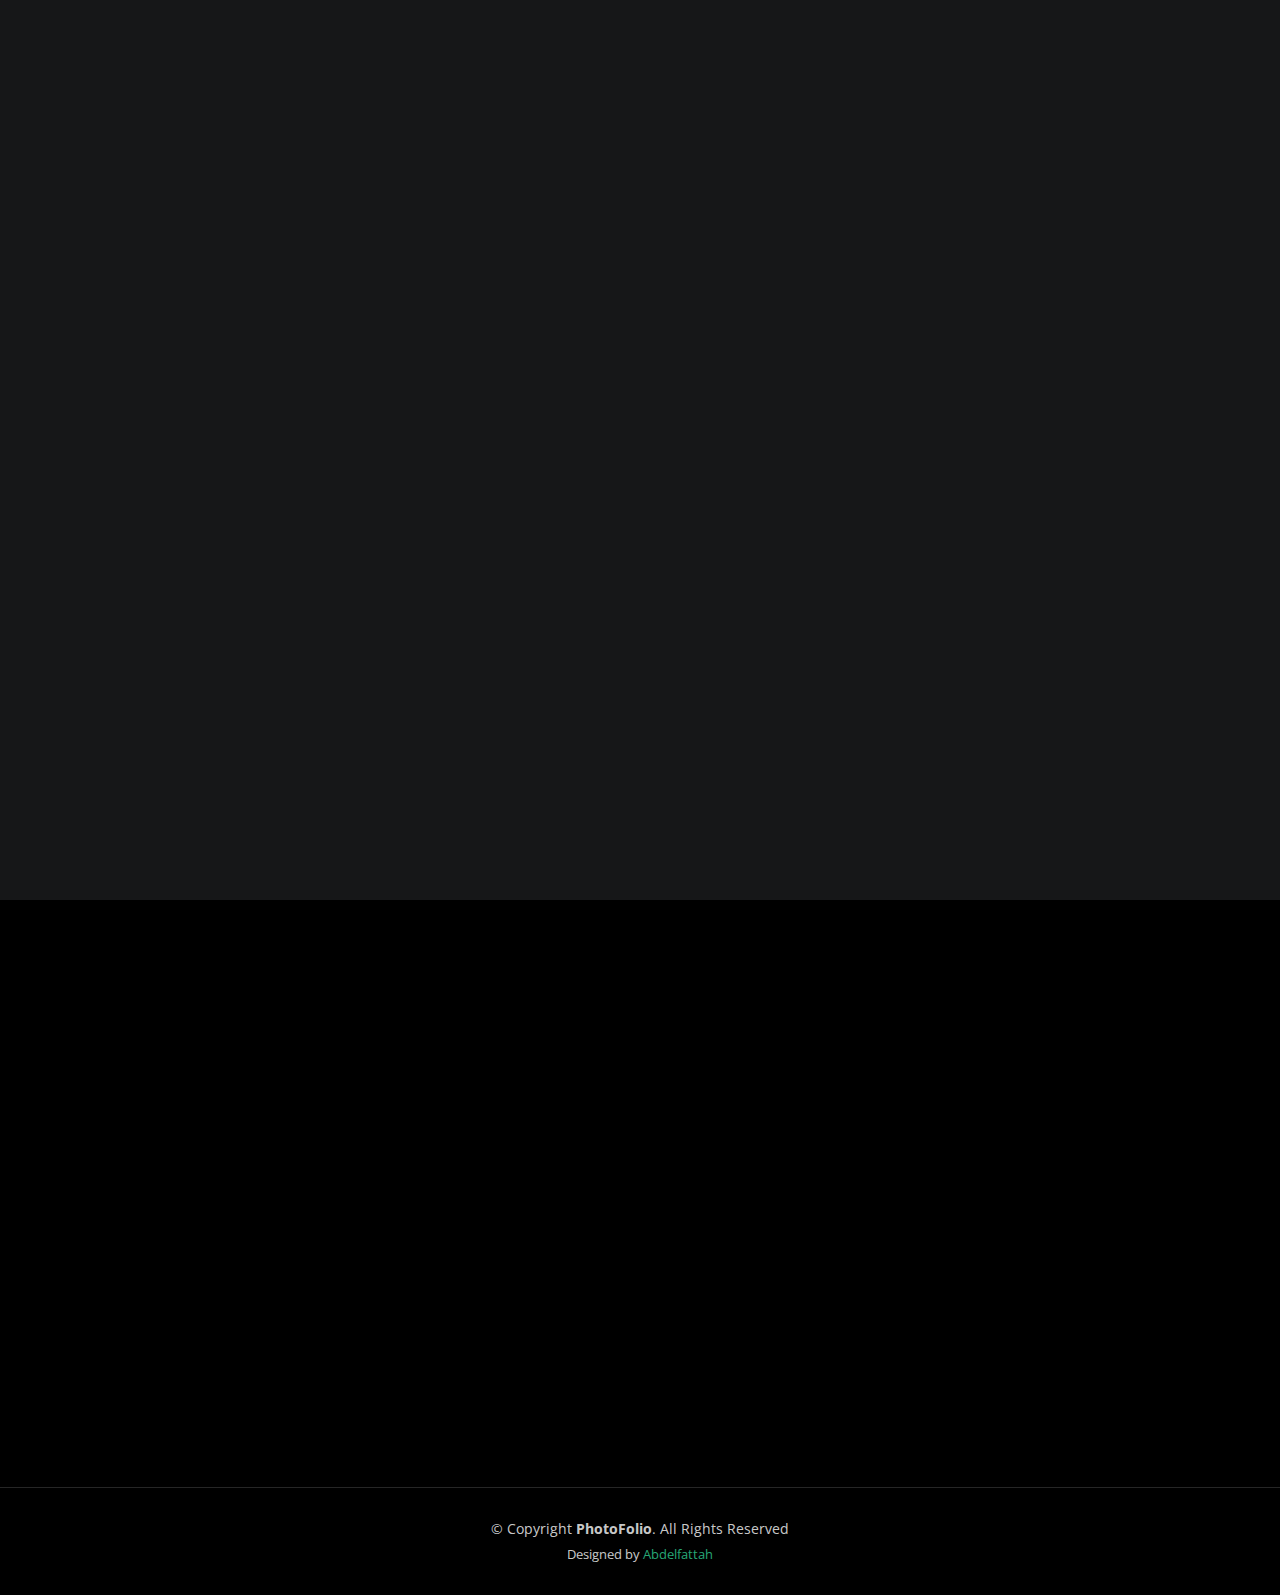
<file: index.html>
<!DOCTYPE html>
<html lang="en">

<head>
  <meta charset="utf-8">
  <meta content="width=device-width, initial-scale=1.0" name="viewport">

  <title>PhotoFolio Bootstrap Template - Index</title>
  <meta content="" name="description">
  <meta content="" name="keywords">

  <!-- Favicons -->
  <link href="assets/img/favicon.png" rel="icon">
  <link href="assets/img/apple-touch-icon.png" rel="apple-touch-icon">
  <link rel="stylesheet" href="https://cdnjs.cloudflare.com/ajax/libs/font-awesome/6.4.2/css/all.min.css" integrity="sha512-z3gLpd7yknf1YoNbCzqRKc4qyor8gaKU1qmn+CShxbuBusANI9QpRohGBreCFkKxLhei6S9CQXFEbbKuqLg0DA==" crossorigin="anonymous" referrerpolicy="no-referrer" />

  <!-- Google Fonts -->
  <link rel="preconnect" href="https://fonts.googleapis.com">
  <link rel="preconnect" href="https://fonts.gstatic.com" crossorigin>
  <link href="https://fonts.googleapis.com/css2?family=Open+Sans:ital,wght@0,300;0,400;0,500;0,600;0,700;1,300;1,400;1,600;1,700&family=Inter:ital,wght@0,300;0,400;0,500;0,600;0,700;1,300;1,400;1,500;1,600;1,700&family=Cardo:ital,wght@0,400;0,700;1,400&display=swap" rel="stylesheet">

  <!-- Vendor CSS Files -->
  <link href="assets/vendor/bootstrap/css/bootstrap.min.css" rel="stylesheet">
  <link href="assets/vendor/bootstrap-icons/bootstrap-icons.css" rel="stylesheet">
  <link href="assets/vendor/swiper/swiper-bundle.min.css" rel="stylesheet">
  <link href="assets/vendor/glightbox/css/glightbox.min.css" rel="stylesheet">
  <link href="assets/vendor/aos/aos.css" rel="stylesheet">

  <!-- Template Main CSS File -->
  <link href="assets/css/main.css" rel="stylesheet">

 
</head>

<body>

  <!-- ======= Header ======= -->
  <header id="header" class="header d-flex align-items-center fixed-top">
    <div class="container-fluid d-flex align-items-center justify-content-between">

      <a href="index.html" class="logo d-flex align-items-center  me-auto me-lg-0">
        <!-- Uncomment the line below if you also wish to use an image logo -->
        <!-- <img src="assets/img/logo.png" alt=""> -->
        <i class="fa-brands fa-airbnb"></i>
        <h1>peace</h1>
      </a>

      <nav id="navbar" class="navbar">
        <ul>
          <li><a href="index.html" class="active">Home</a></li>
          <li><a href="about.html">About</a></li>
          <li class="dropdown"><a href="#"><span>Gallery</span> <i class="bi bi-chevron-down dropdown-indicator"></i></a>
            <ul>
              <li><a href="gallery.html">Nature</a></li>
              <li><a href="gallery.html">People</a></li>
              <li><a href="gallery.html">Architecture</a></li>
              <li><a href="gallery.html">Animals</a></li>
              <li><a href="gallery.html">Sports</a></li>
              <li><a href="gallery.html">Travel</a></li>
              <li class="dropdown"><a href="#"><span>Sub Menu</span> <i class="bi bi-chevron-down dropdown-indicator"></i></a>
                <ul>
                  <li><a href="#">Sub Menu 1</a></li>
                  <li><a href="#">Sub Menu 2</a></li>
                  <li><a href="#">Sub Menu 3</a></li>
                </ul>
              </li>
            </ul>
          </li>
          <li><a href="services.html">Services</a></li>
          <li><a href="contact.html">Contact</a></li>
        </ul>
      </nav><!-- .navbar -->

      <div class="header-social-links">
        <a href="#" class="twitter"><i class="bi bi-twitter"></i></a>
        <a href="#" class="facebook"><i class="bi bi-facebook"></i></a>
        <a href="#" class="instagram"><i class="bi bi-instagram"></i></a>
        <a href="#" class="linkedin"><i class="bi bi-linkedin"></i></i></a>
      </div>
      <i class="mobile-nav-toggle mobile-nav-show bi bi-list"></i>
      <i class="mobile-nav-toggle mobile-nav-hide d-none bi bi-x"></i>

    </div>
  </header><!-- End Header -->

  <!-- ======= Hero Section ======= -->
  <section id="hero" class="hero d-flex flex-column justify-content-center align-items-center" data-aos="fade" data-aos-delay="1500">
    <div class="container">
      <div class="row ">
        <div class="col-lg-8 text-center">
          <h2>stop ware <span>help gaza</span>   stand with palestine , Pray for Palestine    </h2>
          <p> stop ware help gaza  stand with palestine Pray for Palestine</p>
          <a href="contact.html" class="btn-get-started">Available for hire</a>
        </div>
      </div>
      <div class="heroimg">
        <img src="./assets/css/pp.jpg" alt="">
      </div>
    </div>
   
  </section><!-- End Hero Section -->

  <main id="main" data-aos="fade" data-aos-delay="1500">

    <!-- ======= Gallery Section ======= -->
    <section id="gallery" class="gallery">
      <div class="container-fluid">

        <div class="row gy-4 justify-content-center">
          <div class="col-xl-3 col-lg-4 col-md-6">
            <div class="gallery-item h-100">
              <img src="./assets/css/free.png" class="img-fluid" alt="">
              <div class="gallery-links d-flex align-items-center justify-content-center">
                <a href="./assets/css/free.png" title="Gallery 1" class="glightbox preview-link"><i class="bi bi-arrows-angle-expand"></i></a>
                <a href="gallery-single.html" class="details-link"><i class="bi bi-link-45deg"></i></a>
              </div>
            </div>
          </div><!-- End Gallery Item -->
          <div class="col-xl-3 col-lg-4 col-md-6">
            <div class="gallery-item h-100">
              <img src="./assets/css/pp.jpg" class="img-fluid" alt="">
              <div class="gallery-links d-flex align-items-center justify-content-center">
                <a href="./assets/css/pp.jpg" title="Gallery 2" class="glightbox preview-link"><i class="bi bi-arrows-angle-expand"></i></a>
                <a href="gallery-single.html" class="details-link"><i class="bi bi-link-45deg"></i></a>
              </div>
            </div>
          </div><!-- End Gallery Item -->
          <div class="col-xl-3 col-lg-4 col-md-6">
            <div class="gallery-item h-100">
              <img src="./assets/css/pp1.avif" class="img-fluid" alt="">
              <div class="gallery-links d-flex align-items-center justify-content-center">
                <a href="./assets/css/pp1.avif" title="Gallery 3" class="glightbox preview-link"><i class="bi bi-arrows-angle-expand"></i></a>
                <a href="gallery-single.html" class="details-link"><i class="bi bi-link-45deg"></i></a>
              </div>
            </div>
          </div><!-- End Gallery Item -->
          <div class="col-xl-3 col-lg-4 col-md-6">
            <div class="gallery-item h-100">
              <img src="./assets/css/pp5.jpg" class="img-fluid" alt="">
              <div class="gallery-links d-flex align-items-center justify-content-center">
                <a href="./assets/css/pp5.jpg" title="Gallery 4" class="glightbox preview-link"><i class="bi bi-arrows-angle-expand"></i></a>
                <a href="gallery-single.html" class="details-link"><i class="bi bi-link-45deg"></i></a>
              </div>
            </div>
          </div><!-- End Gallery Item -->
          <div class="col-xl-3 col-lg-4 col-md-6">
            <div class="gallery-item h-100">
              <img src="./assets/css/pp2.avif" class="img-fluid" alt="">
              <div class="gallery-links d-flex align-items-center justify-content-center">
                <a href="/assets/css/pp2.avif" title="Gallery 5" class="glightbox preview-link"><i class="bi bi-arrows-angle-expand"></i></a>
                <a href="gallery-single.html" class="details-link"><i class="bi bi-link-45deg"></i></a>
              </div>
            </div>
          </div><!-- End Gallery Item -->
          <div class="col-xl-3 col-lg-4 col-md-6">
            <div class="gallery-item h-100">
              <img src="./assets/css/pp4.webp" class="img-fluid" alt="">
              <div class="gallery-links d-flex align-items-center justify-content-center">
                <a href="./assets/css/pp4.webp" title="Gallery 6" class="glightbox preview-link"><i class="bi bi-arrows-angle-expand"></i></a>
                <a href="gallery-single.html" class="details-link"><i class="bi bi-link-45deg"></i></a>
              </div>
            </div>
          </div><!-- End Gallery Item -->
          <div class="col-xl-3 col-lg-4 col-md-6">
            <div class="gallery-item h-100">
              <img src="./assets/css/pp3.jpg" class="img-fluid" alt="">
              <div class="gallery-links d-flex align-items-center justify-content-center">
                <a href="./assets/css/pp3.jpg" title="Gallery 7" class="glightbox preview-link"><i class="bi bi-arrows-angle-expand"></i></a>
                <a href="gallery-single.html" class="details-link"><i class="bi bi-link-45deg"></i></a>
              </div>
            </div>
          </div><!-- End Gallery Item -->
          <div class="col-xl-3 col-lg-4 col-md-6">
            <div class="gallery-item h-100">
              <img src="./assets/css/pp6.jpg" class="img-fluid" alt="">
              <div class="gallery-links d-flex align-items-center justify-content-center">
                <a href="./assets/css/pp6.jpg" title="Gallery 8" class="glightbox preview-link"><i class="bi bi-arrows-angle-expand"></i></a>
                <a href="gallery-single.html" class="details-link"><i class="bi bi-link-45deg"></i></a>
              </div>
            </div>
          </div>
        </div>

      </div>
    </section><!-- End Gallery Section -->

  </main><!-- End #main -->

  <!-- ======= Footer ======= -->
  <footer id="footer" class="footer">
    <div class="container">
      <div class="copyright">
        &copy; Copyright <strong><span>PhotoFolio</span></strong>. All Rights Reserved
      </div>
      <div class="credits">
    
        
        Designed by <a href="/">Abdelfattah</a>
      </div>
    </div>
  </footer><!-- End Footer -->

  <a href="#" class="scroll-top d-flex align-items-center justify-content-center"><i class="bi bi-arrow-up-short"></i></a>

  <div id="preloader">
    <div class="line"></div>
  </div>

  <!-- Vendor JS Files -->
  <script src="assets/vendor/bootstrap/js/bootstrap.bundle.min.js"></script>
  <script src="assets/vendor/swiper/swiper-bundle.min.js"></script>
  <script src="assets/vendor/glightbox/js/glightbox.min.js"></script>
  <script src="assets/vendor/aos/aos.js"></script>
  <script src="assets/vendor/php-email-form/validate.js"></script>

  <!-- Template Main JS File -->
  <script src="assets/js/main.js"></script>

</body>

</html>
</file>
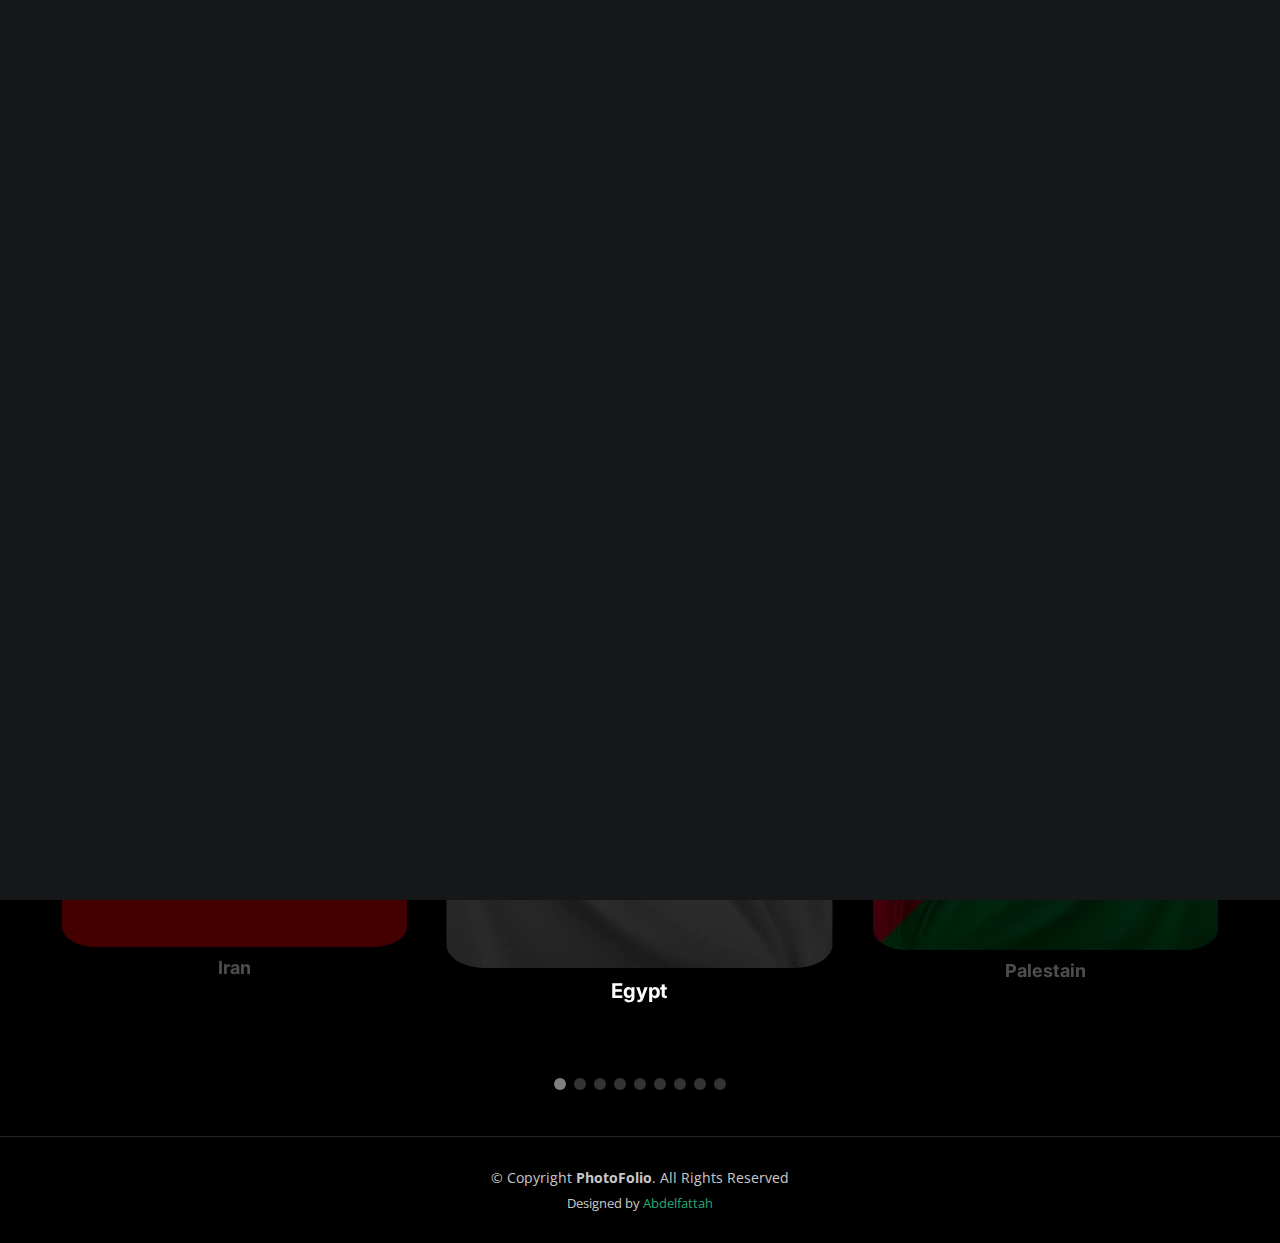
<file: about.html>
<!DOCTYPE html>
<html lang="en">

<head>
  <meta charset="utf-8">
  <meta content="width=device-width, initial-scale=1.0" name="viewport">

  <title>PhotoFolio Bootstrap Template - About</title>
  <meta content="" name="description">
  <meta content="" name="keywords">

  <!-- Favicons -->
  <link href="assets/img/favicon.png" rel="icon">
  <link href="assets/img/apple-touch-icon.png" rel="apple-touch-icon">
  <link rel="stylesheet" href="https://cdnjs.cloudflare.com/ajax/libs/font-awesome/6.4.2/css/all.min.css" integrity="sha512-z3gLpd7yknf1YoNbCzqRKc4qyor8gaKU1qmn+CShxbuBusANI9QpRohGBreCFkKxLhei6S9CQXFEbbKuqLg0DA==" crossorigin="anonymous" referrerpolicy="no-referrer" />


  <!-- Google Fonts -->
  <link rel="preconnect" href="https://fonts.googleapis.com">
  <link rel="preconnect" href="https://fonts.gstatic.com" crossorigin>
  <link
    href="https://fonts.googleapis.com/css2?family=Open+Sans:ital,wght@0,300;0,400;0,500;0,600;0,700;1,300;1,400;1,600;1,700&family=Inter:ital,wght@0,300;0,400;0,500;0,600;0,700;1,300;1,400;1,500;1,600;1,700&family=Cardo:ital,wght@0,400;0,700;1,400&display=swap"
    rel="stylesheet">

  <!-- Vendor CSS Files -->
  <link href="assets/vendor/bootstrap/css/bootstrap.min.css" rel="stylesheet">
  <link href="assets/vendor/bootstrap-icons/bootstrap-icons.css" rel="stylesheet">
  <link href="assets/vendor/swiper/swiper-bundle.min.css" rel="stylesheet">
  <link href="assets/vendor/glightbox/css/glightbox.min.css" rel="stylesheet">
  <link href="assets/vendor/aos/aos.css" rel="stylesheet">

  <!-- Template Main CSS File -->
  <link href="assets/css/main.css" rel="stylesheet">

  
</head>

<body>

  <!-- ======= Header ======= -->
  <header id="header" class="header d-flex align-items-center fixed-top">
    <div class="container-fluid d-flex align-items-center justify-content-between">

      <a href="index.html" class="logo d-flex align-items-center  me-auto me-lg-0">
        <!-- Uncomment the line below if you also wish to use an image logo -->
        <!-- <img src="assets/img/logo.png" alt=""> -->
        <i class="fa-brands fa-airbnb"></i>
        <h1>peace</h1>
      </a>

      <nav id="navbar" class="navbar">
        <ul>
          <li><a href="index.html">Home</a></li>
          <li><a href="about.html" class="active">About</a></li>
          <li class="dropdown"><a href="#"><span>Gallery</span> <i
                class="bi bi-chevron-down dropdown-indicator"></i></a>
            <ul>
              <li><a href="gallery.html">People</a></li>
              <li><a href="gallery.html">Nature</a></li>
              <li><a href="gallery.html">Architecture</a></li>
              <li><a href="gallery.html">Animals</a></li>
              <li><a href="gallery.html">Sports</a></li>
              <li><a href="gallery.html">Travel</a></li>
              <li class="dropdown"><a href="#"><span>Sub Menu</span> <i
                    class="bi bi-chevron-down dropdown-indicator"></i></a>
                <ul>
                  <li><a href="#">Sub Menu 1</a></li>
                  <li><a href="#">Sub Menu 2</a></li>
                  <li><a href="#">Sub Menu 3</a></li>
                </ul>
              </li>
            </ul>
          </li>
          <li><a href="services.html">Services</a></li>
          <li><a href="contact.html">Contact</a></li>
        </ul>
      </nav><!-- .navbar -->

      <div class="header-social-links">
        <a href="#" class="twitter"><i class="bi bi-twitter"></i></a>
        <a href="#" class="facebook"><i class="bi bi-facebook"></i></a>
        <a href="#" class="instagram"><i class="bi bi-instagram"></i></a>
        <a href="#" class="linkedin"><i class="bi bi-linkedin"></i></i></a>
      </div>
      <i class="mobile-nav-toggle mobile-nav-show bi bi-list"></i>
      <i class="mobile-nav-toggle mobile-nav-hide d-none bi bi-x"></i>

    </div>
  </header><!-- End Header -->


  <div class="aboutcontainer">


    <div class="about">
     
      <div class="aboutheader">
        
        <h1>
          <button class="button" data-text="Awesome">
            <span class="actual-text">&nbsp;aboutus&nbsp;</span>
            <span aria-hidden="true" class="hover-text">&nbsp;aboutus&nbsp;</span>
        </button>
        </h1>
      </div>
      <div class="aboutrow">
        <div class="aboutinfo">
          <h3>We are a <span>none-profit</span> organization whose goal is to support the truth and fight injustice and aggression
          </h3>
          <p>Lorem ipsum dolor Lorem ipsum dolor sit amet consectetur adipisicing elit. Doloremque ab adipisci voluptas
            totam, atque reiciendis alias debitis. Ipsum corporis delectus asperiores assumenda quam fugit unde,
            exercitationem fugiat neque mollitia deleniti? Lorem ipsum dolor, sit amet consectetur adipisicing elit.
            Repudiandae maxime corporis dolore. Amet, magni corrupti dolore non doloremque ratione iusto vel quod, sit
            reprehenderit, voluptate accusamus provident? Facilis, pariatur harum? sit, amet consectetur adipisicing
            elit.
            Culpa magni animi perferendis quod totam suscipit labore libero laudantium alias ad nemo delectus debitis,
            tempora veniam iste inventore saepe vitae unde.
            Lorem, ipsum dolor sit amet consectetur adipisicing elit. Quas cumque laudantium velit maxime excepturi
            neque sed ea nemo obcaecati aliquid facere, corrupti voluptates nihil, eveniet asperiores facilis. Commodi,
            sequi perspiciatis.</p>
        </div>
        <div class="aboutimg">
          <img src="./assets/css/about.jpg" alt="" srcset=""></div>
      </div>
    </div>
  </div>

  <section id="testimonials" class="testimonials">
    <div class="containertestimonials">

      <div class="testimonialheader">
        <h3>Who supports us?</h3>
      </div>

      <div class="slides-3 swiper">

        <div class="swiper-wrapper">


          <div class="swiper-slide">
            <div class="testimonial-item">

              <div class="profile mt-auto">
                <img src="assets/img/flags/iran.webp" class="testimonial-img" alt="">
                <h3>Iran</h3>
               
              </div>
            </div>
          </div><!-- End testimonial item -->

          <div class="swiper-slide">
            <div class="testimonial-item">

              <div class="profile mt-auto">
                <img src="./assets/img/flags/egpyt.jpg" class="testimonial-img" alt="">
                <h3>Egypt</h3>
               
              </div>
            </div>
          </div><!-- End testimonial item -->

          <div class="swiper-slide">
            <div class="testimonial-item">

              <div class="profile mt-auto">
                <img src="assets/img/flags/palestain.jpg" class="testimonial-img" alt="">
                <h3>Palestain</h3>
                              </div>
            </div>
          </div><!-- End testimonial item -->


          <div class="swiper-slide">
            <div class="testimonial-item">

              <div class="profile mt-auto">
                <img src="assets/img/flags/iraq.png" class="testimonial-img" alt="">
                <h3>Iraq</h3>
                
              </div>
            </div>
          </div><!-- End testimonial item -->
          <div class="swiper-slide">
            <div class="testimonial-item">

              <div class="profile mt-auto">
                <img src="assets/img/flags/labnan.png" class="testimonial-img" alt="">
                <h3>Labnan</h3>
                
              </div>
            </div>
          </div><!-- End testimonial item -->
          <div class="swiper-slide">
            <div class="testimonial-item">

              <div class="profile mt-auto">
                <img src="assets/img/flags/qatar.gif" class="testimonial-img" alt="">
                <h3>Qatar</h3>
                
              </div>
            </div>
          </div><!-- End testimonial item -->
          <div class="swiper-slide">
            <div class="testimonial-item">

              <div class="profile mt-auto">
                <img src="assets/img/flags/russia.png" class="testimonial-img" alt="">
                <h3>Russia</h3>
                
              </div>
            </div>
          </div><!-- End testimonial item -->
          <div class="swiper-slide">
            <div class="testimonial-item">

              <div class="profile mt-auto">
                <img src="assets/img/flags/sudia.png" class="testimonial-img" alt="">
                <h3>Saudi Arabia</h3>
                
              </div>
            </div>
          </div><!-- End testimonial item -->
          <div class="swiper-slide">
            <div class="testimonial-item">

              <div class="profile mt-auto">
                <img src="assets/img/flags/yaman.jpg" class="testimonial-img" alt="">
                <h3>Yaman</h3>
                
              </div>
            </div>
          </div><!-- End testimonial item -->

        </div>
        <div class="swiper-pagination"></div>
      </div>

    </div>
  </section>







  <!-- ======= Footer ======= -->
  <footer id="footer" class="footer">
    <div class="container">
      <div class="copyright">
        &copy; Copyright <strong><span>PhotoFolio</span></strong>. All Rights Reserved
      </div>
      <div class="credits">
      
        Designed by <a href="https://bootstrapmade.com/">Abdelfattah</a>
      </div>
    </div>
  </footer><!-- End Footer -->

  <a href="#" class="scroll-top d-flex align-items-center justify-content-center"><i
      class="bi bi-arrow-up-short"></i></a>

  <div id="preloader">
    <div class="line"></div>
  </div>

  <!-- Vendor JS Files -->
  <script src="assets/vendor/bootstrap/js/bootstrap.bundle.min.js"></script>
  <script src="assets/vendor/swiper/swiper-bundle.min.js"></script>
  <script src="assets/vendor/glightbox/js/glightbox.min.js"></script>
  <script src="assets/vendor/aos/aos.js"></script>
  <script src="assets/vendor/php-email-form/validate.js"></script>

  <!-- Template Main JS File -->
  <script src="assets/js/main.js"></script>

</body>

</html>
</file>
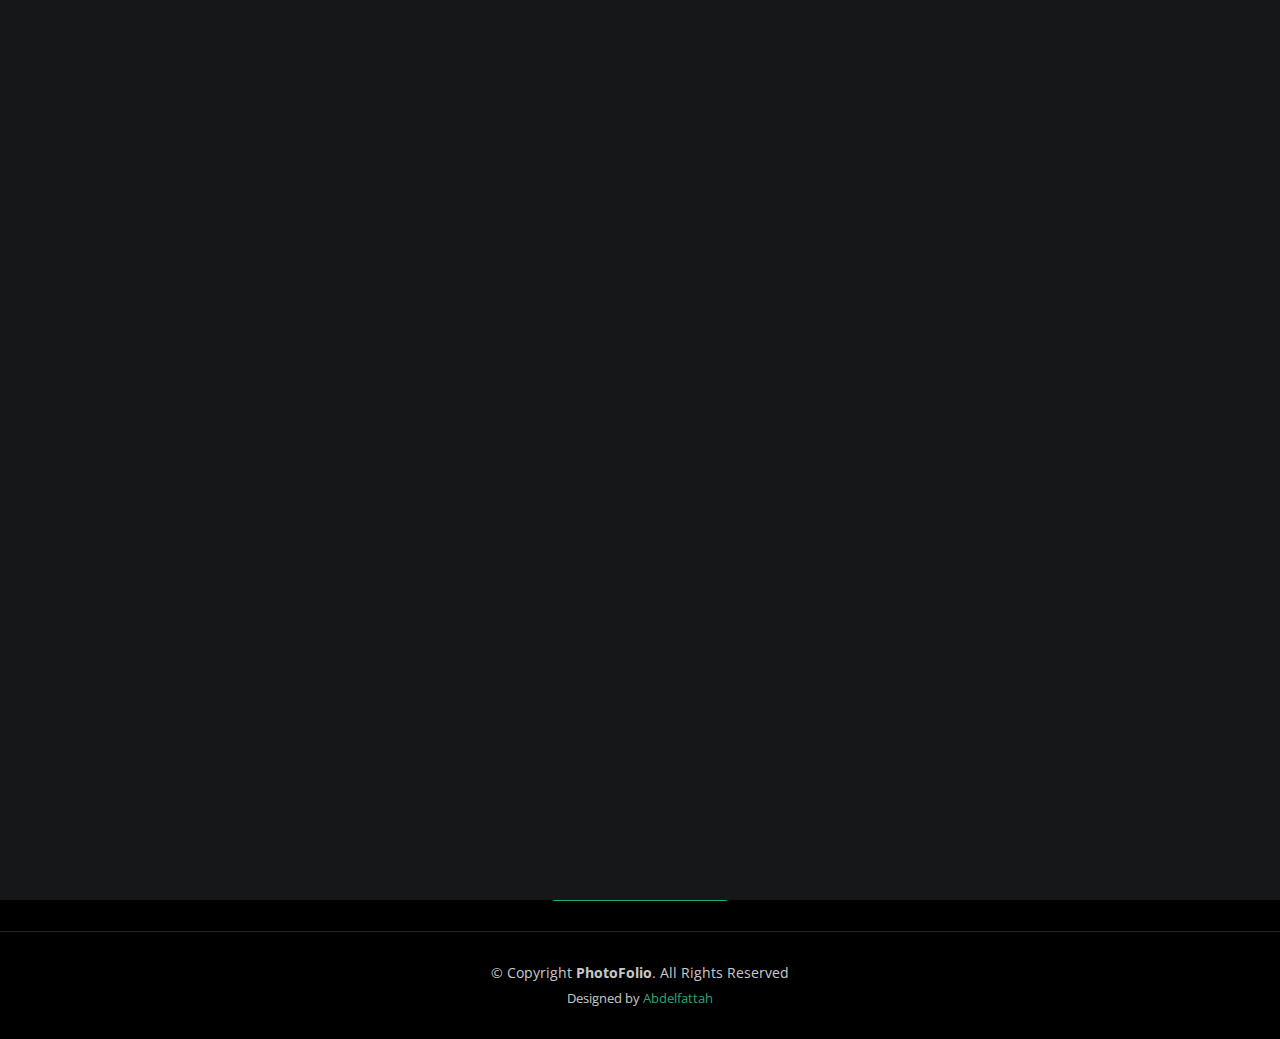
<file: contact.html>
<!DOCTYPE html>
<html lang="en">

<head>
  <meta charset="utf-8">
  <meta content="width=device-width, initial-scale=1.0" name="viewport">

  <title>PhotoFolio Bootstrap Template - Contact</title>
  <meta content="" name="description">
  <meta content="" name="keywords">

  <!-- Favicons -->
  <link href="assets/img/favicon.png" rel="icon">
  <link href="assets/img/apple-touch-icon.png" rel="apple-touch-icon">
  <link rel="stylesheet" href="https://cdnjs.cloudflare.com/ajax/libs/font-awesome/6.4.2/css/all.min.css" integrity="sha512-z3gLpd7yknf1YoNbCzqRKc4qyor8gaKU1qmn+CShxbuBusANI9QpRohGBreCFkKxLhei6S9CQXFEbbKuqLg0DA==" crossorigin="anonymous" referrerpolicy="no-referrer" />


  <!-- Google Fonts -->
  <link rel="preconnect" href="https://fonts.googleapis.com">
  <link rel="preconnect" href="https://fonts.gstatic.com" crossorigin>
  <link href="https://fonts.googleapis.com/css2?family=Open+Sans:ital,wght@0,300;0,400;0,500;0,600;0,700;1,300;1,400;1,600;1,700&family=Inter:ital,wght@0,300;0,400;0,500;0,600;0,700;1,300;1,400;1,500;1,600;1,700&family=Cardo:ital,wght@0,400;0,700;1,400&display=swap" rel="stylesheet">

  <!-- Vendor CSS Files -->
  <link href="assets/vendor/bootstrap/css/bootstrap.min.css" rel="stylesheet">
  <link href="assets/vendor/bootstrap-icons/bootstrap-icons.css" rel="stylesheet">
  <link href="assets/vendor/swiper/swiper-bundle.min.css" rel="stylesheet">
  <link href="assets/vendor/glightbox/css/glightbox.min.css" rel="stylesheet">
  <link href="assets/vendor/aos/aos.css" rel="stylesheet">

  <!-- Template Main CSS File -->
  <link href="assets/css/main.css" rel="stylesheet">

  
</head>

<body>

  <!-- ======= Header ======= -->
  <header id="header" class="header d-flex align-items-center fixed-top">
    <div class="container-fluid d-flex align-items-center justify-content-between">

      <a href="index.html" class="logo d-flex align-items-center  me-auto me-lg-0">
        <!-- Uncomment the line below if you also wish to use an image logo -->
        <!-- <img src="assets/img/logo.png" alt=""> -->
        <i class="fa-brands fa-airbnb"></i>
        <h1>peace</h1>
      </a>

      <nav id="navbar" class="navbar">
        <ul>
          <li><a href="index.html">Home</a></li>
          <li><a href="about.html">About</a></li>
          <li class="dropdown"><a href="#"><span>Gallery</span> <i class="bi bi-chevron-down dropdown-indicator"></i></a>
            <ul>
              <li><a href="gallery.html">Nature</a></li>
              <li><a href="gallery.html">People</a></li>
              <li><a href="gallery.html">Architecture</a></li>
              <li><a href="gallery.html">Animals</a></li>
              <li><a href="gallery.html">Sports</a></li>
              <li><a href="gallery.html">Travel</a></li>
              <li class="dropdown"><a href="#"><span>Sub Menu</span> <i class="bi bi-chevron-down dropdown-indicator"></i></a>
                <ul>
                  <li><a href="#">Sub Menu 1</a></li>
                  <li><a href="#">Sub Menu 2</a></li>
                  <li><a href="#">Sub Menu 3</a></li>
                </ul>
              </li>
            </ul>
          </li>
          <li><a href="services.html">Services</a></li>
          <li><a href="contact.html" class="active">Contact</a></li>
        </ul>
      </nav><!-- .navbar -->

      <div class="header-social-links">
        <a href="#" class="twitter"><i class="bi bi-twitter"></i></a>
        <a href="#" class="facebook"><i class="bi bi-facebook"></i></a>
        <a href="#" class="instagram"><i class="bi bi-instagram"></i></a>
        <a href="#" class="linkedin"><i class="bi bi-linkedin"></i></i></a>
      </div>
      <i class="mobile-nav-toggle mobile-nav-show bi bi-list"></i>
      <i class="mobile-nav-toggle mobile-nav-hide d-none bi bi-x"></i>

    </div>
  </header><!-- End Header -->

  <main id="main" data-aos="fade" data-aos-delay="1500">

    <!-- ======= End Page Header ======= -->
    <div class="page-header d-flex align-items-center">
      <div class="container position-relative">
        <div class="row d-flex justify-content-center">
          <div class="col-lg-6 text-center">
            <h1>
              <button class="button" data-text="Awesome">
                <span class="actual-text">&nbsp;contact&nbsp;</span>
                <span aria-hidden="true" class="hover-text">&nbsp;contact&nbsp;</span>
            </button>
            </h1>
            <p>Odio et unde deleniti. Deserunt numquam exercitationem. Officiis quo odio sint voluptas consequatur ut a odio voluptatem. Sit dolorum debitis veritatis natus dolores. Quasi ratione sint. Sit quaerat ipsum dolorem.</p>

          </div>
        </div>
      </div>
    </div><!-- End Page Header -->

    <!-- ======= Contact Section ======= -->
    <section id="contact" class="contact">
      <div class="container">
        <div class="conrow">
        
          <div class="row gy-4 justify-content-center">

            <div class="col-lg-12">
              <div class="info-item d-flex">
                <i class="bi bi-geo-alt flex-shrink-0"></i>
                <div>
                  <h4>Location:</h4>
                  <p> Itsa, Fayoum, NY 535022</p>
                </div>
              </div>
            </div><!-- End Info Item -->
  
            <div class="col-lg-12">
              <div class="info-item d-flex">
                <i class="bi bi-envelope flex-shrink-0"></i>
                <div>
                  <h4>Email:</h4>
                  <p>aa3914@fayoum.edu.eg</p>
                </div>
              </div>
            </div><!-- End Info Item -->
  
            <div class="col-lg-12">
              <div class="info-item d-flex">
                <i class="bi bi-phone flex-shrink-0"></i>
                <div>
                  <h4>Call:</h4>
                  <p>+20 1008 597  515</p>
                </div>
              </div>
            </div><!-- End Info Item -->
  
          </div>
          <div class="slide">
            <div class="main">
              <div class="up">
                <button class="card1">
                  <svg xmlns="http://www.w3.org/2000/svg" xmlns:xlink="http://www.w3.org/1999/xlink" viewBox="0,0,256,256" width="30px" height="30px" fill-rule="nonzero" class="instagram"><g fill-rule="nonzero" stroke="none" stroke-width="1" stroke-linecap="butt" stroke-linejoin="miter" stroke-miterlimit="10" stroke-dasharray="" stroke-dashoffset="0" font-family="none" font-weight="none" font-size="none" text-anchor="none" style="mix-blend-mode: normal"><g transform="scale(8,8)"><path d="M11.46875,5c-3.55078,0 -6.46875,2.91406 -6.46875,6.46875v9.0625c0,3.55078 2.91406,6.46875 6.46875,6.46875h9.0625c3.55078,0 6.46875,-2.91406 6.46875,-6.46875v-9.0625c0,-3.55078 -2.91406,-6.46875 -6.46875,-6.46875zM11.46875,7h9.0625c2.47266,0 4.46875,1.99609 4.46875,4.46875v9.0625c0,2.47266 -1.99609,4.46875 -4.46875,4.46875h-9.0625c-2.47266,0 -4.46875,-1.99609 -4.46875,-4.46875v-9.0625c0,-2.47266 1.99609,-4.46875 4.46875,-4.46875zM21.90625,9.1875c-0.50391,0 -0.90625,0.40234 -0.90625,0.90625c0,0.50391 0.40234,0.90625 0.90625,0.90625c0.50391,0 0.90625,-0.40234 0.90625,-0.90625c0,-0.50391 -0.40234,-0.90625 -0.90625,-0.90625zM16,10c-3.30078,0 -6,2.69922 -6,6c0,3.30078 2.69922,6 6,6c3.30078,0 6,-2.69922 6,-6c0,-3.30078 -2.69922,-6 -6,-6zM16,12c2.22266,0 4,1.77734 4,4c0,2.22266 -1.77734,4 -4,4c-2.22266,0 -4,-1.77734 -4,-4c0,-2.22266 1.77734,-4 4,-4z"></path></g></g></svg>
                </button>
                <button class="card2">
                  <svg xmlns="http://www.w3.org/2000/svg" viewBox="0 0 48 48" width="30px" height="30px" class="twitter"><path d="M42,12.429c-1.323,0.586-2.746,0.977-4.247,1.162c1.526-0.906,2.7-2.351,3.251-4.058c-1.428,0.837-3.01,1.452-4.693,1.776C34.967,9.884,33.05,9,30.926,9c-4.08,0-7.387,3.278-7.387,7.32c0,0.572,0.067,1.129,0.193,1.67c-6.138-0.308-11.582-3.226-15.224-7.654c-0.64,1.082-1,2.349-1,3.686c0,2.541,1.301,4.778,3.285,6.096c-1.211-0.037-2.351-0.374-3.349-0.914c0,0.022,0,0.055,0,0.086c0,3.551,2.547,6.508,5.923,7.181c-0.617,0.169-1.269,0.263-1.941,0.263c-0.477,0-0.942-0.054-1.392-0.135c0.94,2.902,3.667,5.023,6.898,5.086c-2.528,1.96-5.712,3.134-9.174,3.134c-0.598,0-1.183-0.034-1.761-0.104C9.268,36.786,13.152,38,17.321,38c13.585,0,21.017-11.156,21.017-20.834c0-0.317-0.01-0.633-0.025-0.945C39.763,15.197,41.013,13.905,42,12.429"></path></svg>
                </button>
              </div>
              <div class="down">
                <button class="card3">
                  <svg xmlns="http://www.w3.org/2000/svg" viewBox="0 0 30 30" width="30px" height="30px" class="github">    <path d="M15,3C8.373,3,3,8.373,3,15c0,5.623,3.872,10.328,9.092,11.63C12.036,26.468,12,26.28,12,26.047v-2.051 c-0.487,0-1.303,0-1.508,0c-0.821,0-1.551-0.353-1.905-1.009c-0.393-0.729-0.461-1.844-1.435-2.526 c-0.289-0.227-0.069-0.486,0.264-0.451c0.615,0.174,1.125,0.596,1.605,1.222c0.478,0.627,0.703,0.769,1.596,0.769 c0.433,0,1.081-0.025,1.691-0.121c0.328-0.833,0.895-1.6,1.588-1.962c-3.996-0.411-5.903-2.399-5.903-5.098 c0-1.162,0.495-2.286,1.336-3.233C9.053,10.647,8.706,8.73,9.435,8c1.798,0,2.885,1.166,3.146,1.481C13.477,9.174,14.461,9,15.495,9 c1.036,0,2.024,0.174,2.922,0.483C18.675,9.17,19.763,8,21.565,8c0.732,0.731,0.381,2.656,0.102,3.594 c0.836,0.945,1.328,2.066,1.328,3.226c0,2.697-1.904,4.684-5.894,5.097C18.199,20.49,19,22.1,19,23.313v2.734 c0,0.104-0.023,0.179-0.035,0.268C23.641,24.676,27,20.236,27,15C27,8.373,21.627,3,15,3z"></path></svg>
                </button>
                <button class="card4">
                  <svg height="30px" width="30px" viewBox="0 0 48 48" xmlns="http://www.w3.org/2000/svg" class="discord"><path d="M40,12c0,0-4.585-3.588-10-4l-0.488,0.976C34.408,10.174,36.654,11.891,39,14c-4.045-2.065-8.039-4-15-4s-10.955,1.935-15,4c2.346-2.109,5.018-4.015,9.488-5.024L18,8c-5.681,0.537-10,4-10,4s-5.121,7.425-6,22c5.162,5.953,13,6,13,6l1.639-2.185C13.857,36.848,10.715,35.121,8,32c3.238,2.45,8.125,5,16,5s12.762-2.55,16-5c-2.715,3.121-5.857,4.848-8.639,5.815L33,40c0,0,7.838-0.047,13-6C45.121,19.425,40,12,40,12z M17.5,30c-1.933,0-3.5-1.791-3.5-4c0-2.209,1.567-4,3.5-4s3.5,1.791,3.5,4C21,28.209,19.433,30,17.5,30z M30.5,30c-1.933,0-3.5-1.791-3.5-4c0-2.209,1.567-4,3.5-4s3.5,1.791,3.5,4C34,28.209,32.433,30,30.5,30z"></path></svg>
                </button>
              </div>
            </div>
          </div>
        </div>
       

       

        <div class="row justify-content-center mt-4">

          <div class="col-lg-9">
            <form action="forms/contact.php" method="post" role="form" class="php-email-form">
              <div class="row">
                <div class="col-md-6 form-group">
                  <input type="text" name="name" class="form-control" id="name" placeholder="Your Name" required>
                </div>
                <div class="col-md-6 form-group mt-3 mt-md-0">
                  <input type="email" class="form-control" name="email" id="email" placeholder="Your Email" required>
                </div>
              </div>
              <div class="form-group mt-3">
                <input type="text" class="form-control" name="subject" id="subject" placeholder="Subject" required>
              </div>
              <div class="form-group mt-3">
                <textarea class="form-control" name="message" rows="5" placeholder="Message" required></textarea>
              </div>
              <div class="my-3">
                <div class="loading">Loading</div>
                <div class="error-message"></div>
                <div class="sent-message">Your message has been sent. Thank you!</div>
              </div>
              <div class="text-center"><button type="submit">Send Message</button></div>
            </form>
          </div><!-- End Contact Form -->

        </div>

      </div>
    </section><!-- End Contact Section -->

  </main><!-- End #main -->

  <!-- ======= Footer ======= -->
  <footer id="footer" class="footer">
    <div class="container">
      <div class="copyright">
        &copy; Copyright <strong><span>PhotoFolio</span></strong>. All Rights Reserved
      </div>
      <div class="credits">
       
        Designed by <a href="">Abdelfattah</a>
      </div>
    </div>
  </footer><!-- End Footer -->

  <a href="#" class="scroll-top d-flex align-items-center justify-content-center"><i class="bi bi-arrow-up-short"></i></a>

  <div id="preloader">
    <div class="line"></div>
  </div>

  <!-- Vendor JS Files -->
  <script src="assets/vendor/bootstrap/js/bootstrap.bundle.min.js"></script>
  <script src="assets/vendor/swiper/swiper-bundle.min.js"></script>
  <script src="assets/vendor/glightbox/js/glightbox.min.js"></script>
  <script src="assets/vendor/aos/aos.js"></script>
  <script src="assets/vendor/php-email-form/validate.js"></script>

  <!-- Template Main JS File -->
  <script src="assets/js/main.js"></script>

</body>

</html>
</file>
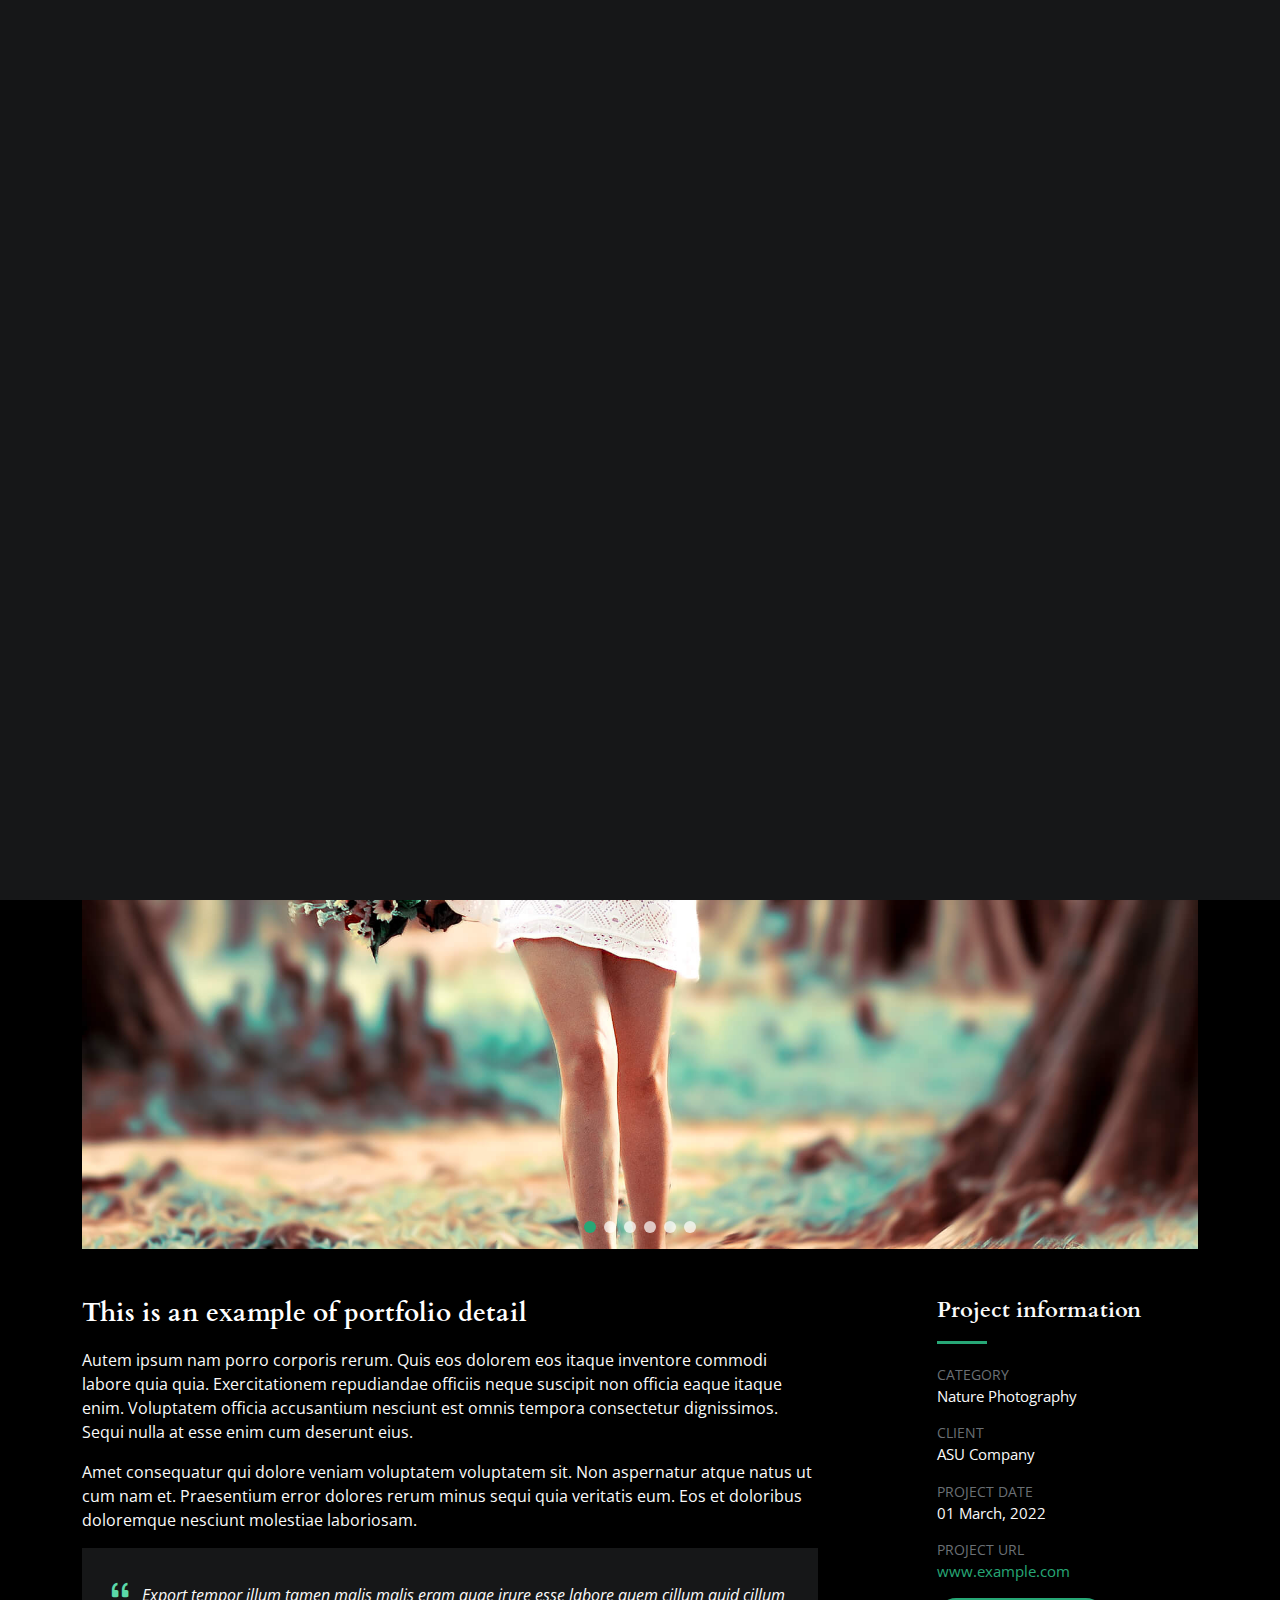
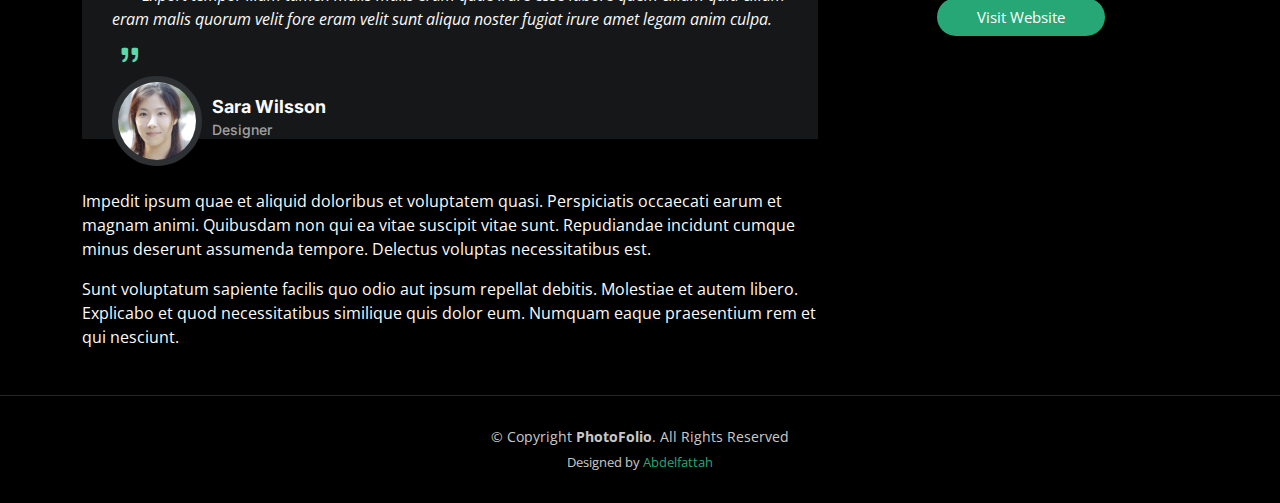
<file: gallery-single.html>
<!DOCTYPE html>
<html lang="en">

<head>
  <meta charset="utf-8">
  <meta content="width=device-width, initial-scale=1.0" name="viewport">

  <title>PhotoFolio Bootstrap Template - Gallery Single</title>
  <meta content="" name="description">
  <meta content="" name="keywords">

  <!-- Favicons -->
  <link href="assets/img/favicon.png" rel="icon">
  <link href="assets/img/apple-touch-icon.png" rel="apple-touch-icon">
  <link rel="stylesheet" href="https://cdnjs.cloudflare.com/ajax/libs/font-awesome/6.4.2/css/all.min.css" integrity="sha512-z3gLpd7yknf1YoNbCzqRKc4qyor8gaKU1qmn+CShxbuBusANI9QpRohGBreCFkKxLhei6S9CQXFEbbKuqLg0DA==" crossorigin="anonymous" referrerpolicy="no-referrer" />


  <!-- Google Fonts -->
  <link rel="preconnect" href="https://fonts.googleapis.com">
  <link rel="preconnect" href="https://fonts.gstatic.com" crossorigin>
  <link href="https://fonts.googleapis.com/css2?family=Open+Sans:ital,wght@0,300;0,400;0,500;0,600;0,700;1,300;1,400;1,600;1,700&family=Inter:ital,wght@0,300;0,400;0,500;0,600;0,700;1,300;1,400;1,500;1,600;1,700&family=Cardo:ital,wght@0,400;0,700;1,400&display=swap" rel="stylesheet">

  <!-- Vendor CSS Files -->
  <link href="assets/vendor/bootstrap/css/bootstrap.min.css" rel="stylesheet">
  <link href="assets/vendor/bootstrap-icons/bootstrap-icons.css" rel="stylesheet">
  <link href="assets/vendor/swiper/swiper-bundle.min.css" rel="stylesheet">
  <link href="assets/vendor/glightbox/css/glightbox.min.css" rel="stylesheet">
  <link href="assets/vendor/aos/aos.css" rel="stylesheet">

  <!-- Template Main CSS File -->
  <link href="assets/css/main.css" rel="stylesheet">

  
</head>

<body>

  <!-- ======= Header ======= -->
  <header id="header" class="header d-flex align-items-center fixed-top">
    <div class="container-fluid d-flex align-items-center justify-content-between">

      <a href="index.html" class="logo d-flex align-items-center  me-auto me-lg-0">
        <!-- Uncomment the line below if you also wish to use an image logo -->
        <!-- <img src="assets/img/logo.png" alt=""> -->
        <i class="fa-brands fa-airbnb"></i>
        <h1>peace</h1>
      </a>

      <nav id="navbar" class="navbar">
        <ul>
          <li><a href="index.html">Home</a></li>
          <li><a href="about.html">About</a></li>
          <li class="dropdown"><a href="#"><span>Gallery</span> <i class="bi bi-chevron-down dropdown-indicator"></i></a>
            <ul>
              <li><a href="gallery.html" class="active">Nature</a></li>
              <li><a href="gallery.html">People</a></li>
              <li><a href="gallery.html">Architecture</a></li>
              <li><a href="gallery.html">Animals</a></li>
              <li><a href="gallery.html">Sports</a></li>
              <li><a href="gallery.html">Travel</a></li>
              <li class="dropdown"><a href="#"><span>Sub Menu</span> <i class="bi bi-chevron-down dropdown-indicator"></i></a>
                <ul>
                  <li><a href="#">Sub Menu 1</a></li>
                  <li><a href="#">Sub Menu 2</a></li>
                  <li><a href="#">Sub Menu 3</a></li>
                </ul>
              </li>
            </ul>
          </li>
          <li><a href="services.html">Services</a></li>
          <li><a href="contact.html">Contact</a></li>
        </ul>
      </nav><!-- .navbar -->

      <div class="header-social-links">
        <a href="#" class="twitter"><i class="bi bi-twitter"></i></a>
        <a href="#" class="facebook"><i class="bi bi-facebook"></i></a>
        <a href="#" class="instagram"><i class="bi bi-instagram"></i></a>
        <a href="#" class="linkedin"><i class="bi bi-linkedin"></i></i></a>
      </div>
      <i class="mobile-nav-toggle mobile-nav-show bi bi-list"></i>
      <i class="mobile-nav-toggle mobile-nav-hide d-none bi bi-x"></i>

    </div>
  </header><!-- End Header -->

  <main id="main" data-aos="fade" data-aos-delay="1500">

    <!-- ======= End Page Header ======= -->
    <div class="page-header d-flex align-items-center">
      <div class="container position-relative">
        <div class="row d-flex justify-content-center">
          <div class="col-lg-6 text-center">
            <h2>Gallery Single</h2>
            <p>Odio et unde deleniti. Deserunt numquam exercitationem. Officiis quo odio sint voluptas consequatur ut a odio voluptatem. Sit dolorum debitis veritatis natus dolores. Quasi ratione sint. Sit quaerat ipsum dolorem.</p>

            <a class="cta-btn" href="contact.html">Available for hire</a>

          </div>
        </div>
      </div>
    </div><!-- End Page Header -->

    <!-- ======= Gallery Single Section ======= -->
    <section id="gallery-single" class="gallery-single">
      <div class="container">

        <div class="position-relative h-100">
          <div class="slides-1 portfolio-details-slider swiper">
            <div class="swiper-wrapper align-items-center">

              <div class="swiper-slide">
                <img src="assets/img/gallery/gallery-8.jpg" alt="">
              </div>
              <div class="swiper-slide">
                <img src="assets/img/gallery/gallery-9.jpg" alt="">
              </div>
              <div class="swiper-slide">
                <img src="assets/img/gallery/gallery-10.jpg" alt="">
              </div>
              <div class="swiper-slide">
                <img src="assets/img/gallery/gallery-11.jpg" alt="">
              </div>
              <div class="swiper-slide">
                <img src="assets/img/gallery/gallery-12.jpg" alt="">
              </div>
              <div class="swiper-slide">
                <img src="assets/img/gallery/gallery-13.jpg" alt="">
              </div>

            </div>
            <div class="swiper-pagination"></div>
          </div>
          <div class="swiper-button-prev"></div>
          <div class="swiper-button-next"></div>

        </div>

        <div class="row justify-content-between gy-4 mt-4">

          <div class="col-lg-8">
            <div class="portfolio-description">
              <h2>This is an example of portfolio detail</h2>
              <p>
                Autem ipsum nam porro corporis rerum. Quis eos dolorem eos itaque inventore commodi labore quia quia. Exercitationem repudiandae officiis neque suscipit non officia eaque itaque enim. Voluptatem officia accusantium nesciunt est omnis tempora consectetur dignissimos. Sequi nulla at esse enim cum deserunt eius.
              </p>
              <p>
                Amet consequatur qui dolore veniam voluptatem voluptatem sit. Non aspernatur atque natus ut cum nam et. Praesentium error dolores rerum minus sequi quia veritatis eum. Eos et doloribus doloremque nesciunt molestiae laboriosam.
              </p>

              <div class="testimonial-item">
                <p>
                  <i class="bi bi-quote quote-icon-left"></i>
                  Export tempor illum tamen malis malis eram quae irure esse labore quem cillum quid cillum eram malis quorum velit fore eram velit sunt aliqua noster fugiat irure amet legam anim culpa.
                  <i class="bi bi-quote quote-icon-right"></i>
                </p>
                <div>
                  <img src="assets/img/testimonials/testimonials-2.jpg" class="testimonial-img" alt="">
                  <h3>Sara Wilsson</h3>
                  <h4>Designer</h4>
                </div>
              </div>

              <p>
                Impedit ipsum quae et aliquid doloribus et voluptatem quasi. Perspiciatis occaecati earum et magnam animi. Quibusdam non qui ea vitae suscipit vitae sunt. Repudiandae incidunt cumque minus deserunt assumenda tempore. Delectus voluptas necessitatibus est.

              <p>
                Sunt voluptatum sapiente facilis quo odio aut ipsum repellat debitis. Molestiae et autem libero. Explicabo et quod necessitatibus similique quis dolor eum. Numquam eaque praesentium rem et qui nesciunt.
              </p>

            </div>
          </div>

          <div class="col-lg-3">
            <div class="portfolio-info">
              <h3>Project information</h3>
              <ul>
                <li><strong>Category</strong> <span>Nature Photography</span></li>
                <li><strong>Client</strong> <span>ASU Company</span></li>
                <li><strong>Project date</strong> <span>01 March, 2022</span></li>
                <li><strong>Project URL</strong> <a href="#">www.example.com</a></li>
                <li><a href="#" class="btn-visit align-self-start">Visit Website</a></li>
              </ul>
            </div>
          </div>

        </div>

      </div>
    </section><!-- End Gallery Single Section -->

  </main><!-- End #main -->

  <!-- ======= Footer ======= -->
  <footer id="footer" class="footer">
    <div class="container">
      <div class="copyright">
        &copy; Copyright <strong><span>PhotoFolio</span></strong>. All Rights Reserved
      </div>
      <div class="credits">
      
        Designed by <a href="/">Abdelfattah</a>
      </div>
    </div>
  </footer><!-- End Footer -->

  <a href="#" class="scroll-top d-flex align-items-center justify-content-center"><i class="bi bi-arrow-up-short"></i></a>

  <div id="preloader">
    <div class="line"></div>
  </div>

  <!-- Vendor JS Files -->
  <script src="assets/vendor/bootstrap/js/bootstrap.bundle.min.js"></script>
  <script src="assets/vendor/swiper/swiper-bundle.min.js"></script>
  <script src="assets/vendor/glightbox/js/glightbox.min.js"></script>
  <script src="assets/vendor/aos/aos.js"></script>
  <script src="assets/vendor/php-email-form/validate.js"></script>

  <!-- Template Main JS File -->
  <script src="assets/js/main.js"></script>

</body>

</html>
</file>
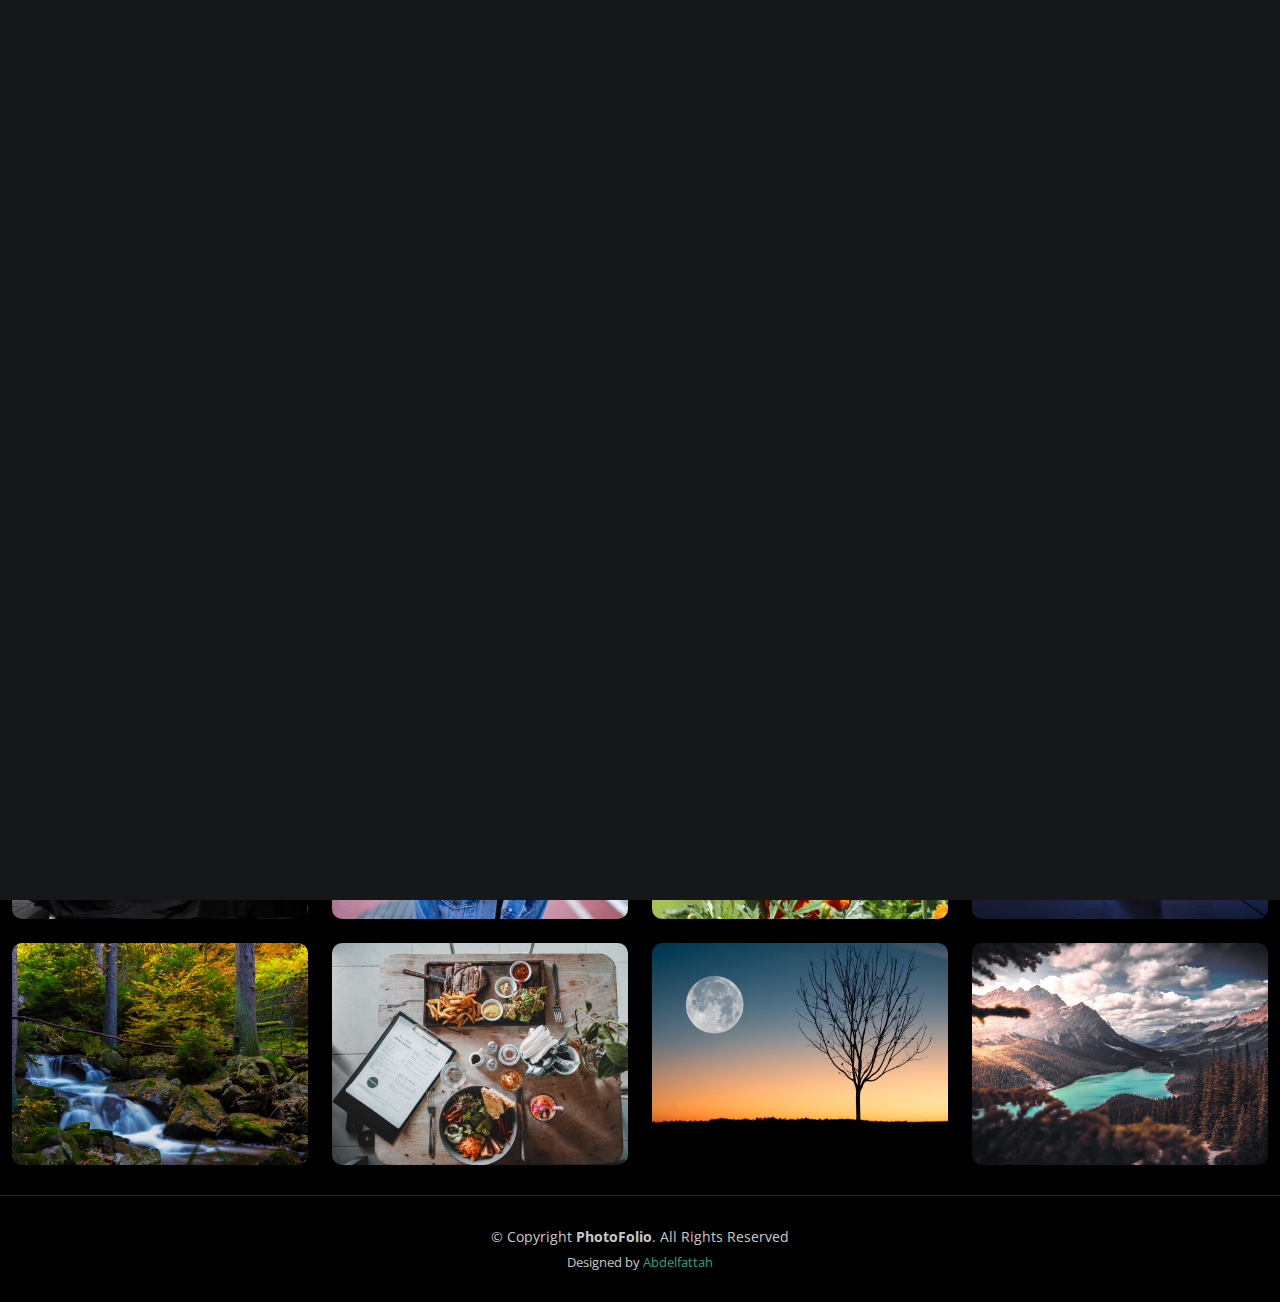
<file: gallery.html>
<!DOCTYPE html>
<html lang="en">

<head>
  <meta charset="utf-8">
  <meta content="width=device-width, initial-scale=1.0" name="viewport">

  <title>PhotoFolio Bootstrap Template - Gallery</title>
  <meta content="" name="description">
  <meta content="" name="keywords">

  <!-- Favicons -->
  <link href="assets/img/favicon.png" rel="icon">
  <link href="assets/img/apple-touch-icon.png" rel="apple-touch-icon">
  <link rel="stylesheet" href="https://cdnjs.cloudflare.com/ajax/libs/font-awesome/6.4.2/css/all.min.css" integrity="sha512-z3gLpd7yknf1YoNbCzqRKc4qyor8gaKU1qmn+CShxbuBusANI9QpRohGBreCFkKxLhei6S9CQXFEbbKuqLg0DA==" crossorigin="anonymous" referrerpolicy="no-referrer" />


  <!-- Google Fonts -->
  <link rel="preconnect" href="https://fonts.googleapis.com">
  <link rel="preconnect" href="https://fonts.gstatic.com" crossorigin>
  <link href="https://fonts.googleapis.com/css2?family=Open+Sans:ital,wght@0,300;0,400;0,500;0,600;0,700;1,300;1,400;1,600;1,700&family=Inter:ital,wght@0,300;0,400;0,500;0,600;0,700;1,300;1,400;1,500;1,600;1,700&family=Cardo:ital,wght@0,400;0,700;1,400&display=swap" rel="stylesheet">

  <!-- Vendor CSS Files -->
  <link href="assets/vendor/bootstrap/css/bootstrap.min.css" rel="stylesheet">
  <link href="assets/vendor/bootstrap-icons/bootstrap-icons.css" rel="stylesheet">
  <link href="assets/vendor/swiper/swiper-bundle.min.css" rel="stylesheet">
  <link href="assets/vendor/glightbox/css/glightbox.min.css" rel="stylesheet">
  <link href="assets/vendor/aos/aos.css" rel="stylesheet">

  <!-- Template Main CSS File -->
  <link href="assets/css/main.css" rel="stylesheet">

 
</head>

<body>

  <!-- ======= Header ======= -->
  <header id="header" class="header d-flex align-items-center fixed-top">
    <div class="container-fluid d-flex align-items-center justify-content-between">

      <a href="index.html" class="logo d-flex align-items-center  me-auto me-lg-0">
        <!-- Uncomment the line below if you also wish to use an image logo -->
        <!-- <img src="assets/img/logo.png" alt=""> -->
        <i class="fa-brands fa-airbnb"></i>
        <h1>peace</h1>
      </a>

      <nav id="navbar" class="navbar">
        <ul>
          <li><a href="index.html">Home</a></li>
          <li><a href="about.html">About</a></li>
          <li class="dropdown"><a href="#" class="active"><span>Gallery</span> <i class="bi bi-chevron-down dropdown-indicator"></i></a>
            <ul>
              <li><a href="gallery.html">palestain</a></li>
              <li><a href="gallery.html">People</a></li>
              <li><a href="gallery.html">Architecture</a></li>
              <li><a href="gallery.html">Animals</a></li>
              <li><a href="gallery.html">Sports</a></li>
              <li><a href="gallery.html">Travel</a></li>
              <li class="dropdown"><a href="#"><span>Sub Menu</span> <i class="bi bi-chevron-down dropdown-indicator"></i></a>
                <ul>
                  <li><a href="#">Sub Menu 1</a></li>
                  <li><a href="#">Sub Menu 2</a></li>
                  <li><a href="#">Sub Menu 3</a></li>
                </ul>
              </li>
            </ul>
          </li>
          <li><a href="services.html">Services</a></li>
          <li><a href="contact.html">Contact</a></li>
        </ul>
      </nav><!-- .navbar -->

      <div class="header-social-links">
        <a href="#" class="twitter"><i class="bi bi-twitter"></i></a>
        <a href="#" class="facebook"><i class="bi bi-facebook"></i></a>
        <a href="#" class="instagram"><i class="bi bi-instagram"></i></a>
        <a href="#" class="linkedin"><i class="bi bi-linkedin"></i></i></a>
      </div>
      <i class="mobile-nav-toggle mobile-nav-show bi bi-list"></i>
      <i class="mobile-nav-toggle mobile-nav-hide d-none bi bi-x"></i>

    </div>
  </header><!-- End Header -->

  <main id="main" data-aos="fade" data-aos-delay="1500">

    <!-- ======= End Page Header ======= -->
    <div class="galleryheader">
        
      <h1>
        <button class="button" data-text="Awesome">
          <span class="actual-text">&nbsp;gallery&nbsp;</span>
          <span aria-hidden="true" class="hover-text">&nbsp;gallery&nbsp;</span>
      </button>
      </h1>
    </div>

   <!-- End Page Header -->

    <!-- ======= Gallery Section ======= -->
    <section id="gallery" class="gallery">
      <div class="container-fluid">

        <div class="row gy-4 justify-content-center">
          <div class="col-xl-3 col-lg-4 col-md-6">
            <div class="gallery-item h-100">
              <img src="./assets/css/stop.webp" class="img-fluid" alt="">
              <div class="gallery-links d-flex align-items-center justify-content-center">
                <a href="/assets/css/stop.webp" title="Gallery 1" class="glightbox preview-link"><i class="bi bi-arrows-angle-expand"></i></a>
                <a href="gallery-single.html" class="details-link"><i class="bi bi-link-45deg"></i></a>
              </div>
            </div>
          </div><!-- End Gallery Item -->
          <div class="col-xl-3 col-lg-4 col-md-6">
            <div class="gallery-item h-100">
              <img src="./assets/css/stop.jpg" class="img-fluid" alt="">
              <div class="gallery-links d-flex align-items-center justify-content-center">
                <a href="./assets/css/stop.jpg" title="Gallery 2" class="glightbox preview-link"><i class="bi bi-arrows-angle-expand"></i></a>
                <a href="gallery-single.html" class="details-link"><i class="bi bi-link-45deg"></i></a>
              </div>
            </div>
          </div><!-- End Gallery Item -->
          <div class="col-xl-3 col-lg-4 col-md-6">
            <div class="gallery-item h-100">
              <img src="./assets/css/pp6.jpg" class="img-fluid" alt="">
              <div class="gallery-links d-flex align-items-center justify-content-center">
                <a href="./assets/css/pp6.jpg" title="Gallery 3" class="glightbox preview-link"><i class="bi bi-arrows-angle-expand"></i></a>
                <a href="gallery-single.html" class="details-link"><i class="bi bi-link-45deg"></i></a>
              </div>
            </div>
          </div><!-- End Gallery Item -->
          <div class="col-xl-3 col-lg-4 col-md-6">
            <div class="gallery-item h-100">
              <img src="./assets/css/pp5.jpg" class="img-fluid" alt="">
              <div class="gallery-links d-flex align-items-center justify-content-center">
                <a href="./assets/css/pp5.jpg" title="Gallery 4" class="glightbox preview-link"><i class="bi bi-arrows-angle-expand"></i></a>
                <a href="gallery-single.html" class="details-link"><i class="bi bi-link-45deg"></i></a>
              </div>
            </div>
          </div><!-- End Gallery Item -->
          <div class="col-xl-3 col-lg-4 col-md-6">
            <div class="gallery-item h-100">
              <img src="./assets/css/pp5.jpg" class="img-fluid" alt="">
              <div class="gallery-links d-flex align-items-center justify-content-center">
                <a href="./assets/css/pp5.jpg" title="Gallery 5" class="glightbox preview-link"><i class="bi bi-arrows-angle-expand"></i></a>
                <a href="gallery-single.html" class="details-link"><i class="bi bi-link-45deg"></i></a>
              </div>
            </div>
          </div><!-- End Gallery Item -->
          <div class="col-xl-3 col-lg-4 col-md-6">
            <div class="gallery-item h-100">
              <img src="./assets/css/pp3.jpg" class="img-fluid" alt="">
              <div class="gallery-links d-flex align-items-center justify-content-center">
                <a href="./assets/css/pp3.jpg" title="Gallery 6" class="glightbox preview-link"><i class="bi bi-arrows-angle-expand"></i></a>
                <a href="gallery-single.html" class="details-link"><i class="bi bi-link-45deg"></i></a>
              </div>
            </div>
          </div><!-- End Gallery Item -->
          <div class="col-xl-3 col-lg-4 col-md-6">
            <div class="gallery-item h-100">
              <img src="./assets/css/pp4.webp" class="img-fluid" alt="">
              <div class="gallery-links d-flex align-items-center justify-content-center">
                <a href="./assets/css/pp4.webp" title="Gallery 7" class="glightbox preview-link"><i class="bi bi-arrows-angle-expand"></i></a>
                <a href="gallery-single.html" class="details-link"><i class="bi bi-link-45deg"></i></a>
              </div>
            </div>
          </div><!-- End Gallery Item -->
          <div class="col-xl-3 col-lg-4 col-md-6">
            <div class="gallery-item h-100">
              <img src="./assets/css/pp2.avif" class="img-fluid" alt="">
              <div class="gallery-links d-flex align-items-center justify-content-center">
                <a href="./assets/css/pp2.avif" title="Gallery 8" class="glightbox preview-link"><i class="bi bi-arrows-angle-expand"></i></a>
                <a href="gallery-single.html" class="details-link"><i class="bi bi-link-45deg"></i></a>
              </div>
            </div>
          </div><!-- End Gallery Item -->
          <div class="col-xl-3 col-lg-4 col-md-6">
            <div class="gallery-item h-100">
              <img src="./assets/css/pp1.avif" class="img-fluid" alt="">
              <div class="gallery-links d-flex align-items-center justify-content-center">
                <a href="./assets/css/pp1.avif" title="Gallery 9" class="glightbox preview-link"><i class="bi bi-arrows-angle-expand"></i></a>
                <a href="gallery-single.html" class="details-link"><i class="bi bi-link-45deg"></i></a>
              </div>
            </div>
          </div><!-- End Gallery Item -->
          <div class="col-xl-3 col-lg-4 col-md-6">
            <div class="gallery-item h-100">
              <img src="assets/img/gallery/gallery-10.jpg" class="img-fluid" alt="">
              <div class="gallery-links d-flex align-items-center justify-content-center">
                <a href="assets/img/gallery/gallery-10.jpg" title="Gallery 10" class="glightbox preview-link"><i class="bi bi-arrows-angle-expand"></i></a>
                <a href="gallery-single.html" class="details-link"><i class="bi bi-link-45deg"></i></a>
              </div>
            </div>
          </div><!-- End Gallery Item -->
          <div class="col-xl-3 col-lg-4 col-md-6">
            <div class="gallery-item h-100">
              <img src="assets/img/gallery/gallery-11.jpg" class="img-fluid" alt="">
              <div class="gallery-links d-flex align-items-center justify-content-center">
                <a href="assets/img/gallery/gallery-11.jpg" title="Gallery 11" class="glightbox preview-link"><i class="bi bi-arrows-angle-expand"></i></a>
                <a href="gallery-single.html" class="details-link"><i class="bi bi-link-45deg"></i></a>
              </div>
            </div>
          </div><!-- End Gallery Item -->
          <div class="col-xl-3 col-lg-4 col-md-6">
            <div class="gallery-item h-100">
              <img src="assets/img/gallery/gallery-12.jpg" class="img-fluid" alt="">
              <div class="gallery-links d-flex align-items-center justify-content-center">
                <a href="assets/img/gallery/gallery-12.jpg" title="Gallery 12" class="glightbox preview-link"><i class="bi bi-arrows-angle-expand"></i></a>
                <a href="gallery-single.html" class="details-link"><i class="bi bi-link-45deg"></i></a>
              </div>
            </div>
          </div><!-- End Gallery Item -->
          <div class="col-xl-3 col-lg-4 col-md-6">
            <div class="gallery-item h-100">
              <img src="assets/img/gallery/gallery-13.jpg" class="img-fluid" alt="">
              <div class="gallery-links d-flex align-items-center justify-content-center">
                <a href="assets/img/gallery/gallery-13.jpg" title="Gallery 13" class="glightbox preview-link"><i class="bi bi-arrows-angle-expand"></i></a>
                <a href="gallery-single.html" class="details-link"><i class="bi bi-link-45deg"></i></a>
              </div>
            </div>
          </div><!-- End Gallery Item -->
          <div class="col-xl-3 col-lg-4 col-md-6">
            <div class="gallery-item h-100">
              <img src="assets/img/gallery/gallery-14.jpg" class="img-fluid" alt="">
              <div class="gallery-links d-flex align-items-center justify-content-center">
                <a href="assets/img/gallery/gallery-14.jpg" title="Gallery 14" class="glightbox preview-link"><i class="bi bi-arrows-angle-expand"></i></a>
                <a href="gallery-single.html" class="details-link"><i class="bi bi-link-45deg"></i></a>
              </div>
            </div>
          </div><!-- End Gallery Item -->
          <div class="col-xl-3 col-lg-4 col-md-6">
            <div class="gallery-item h-100">
              <img src="assets/img/gallery/gallery-15.jpg" class="img-fluid" alt="">
              <div class="gallery-links d-flex align-items-center justify-content-center">
                <a href="assets/img/gallery/gallery-15.jpg" title="Gallery 15" class="glightbox preview-link"><i class="bi bi-arrows-angle-expand"></i></a>
                <a href="gallery-single.html" class="details-link"><i class="bi bi-link-45deg"></i></a>
              </div>
            </div>
          </div><!-- End Gallery Item -->
          <div class="col-xl-3 col-lg-4 col-md-6">
            <div class="gallery-item h-100">
              <img src="assets/img/gallery/gallery-16.jpg" class="img-fluid" alt="">
              <div class="gallery-links d-flex align-items-center justify-content-center">
                <a href="assets/img/gallery/gallery-16.jpg" title="Gallery 16" class="glightbox preview-link"><i class="bi bi-arrows-angle-expand"></i></a>
                <a href="gallery-single.html" class="details-link"><i class="bi bi-link-45deg"></i></a>
              </div>
            </div>
          </div><!-- End Gallery Item -->

        </div>

      </div>
    </section><!-- End Gallery Section -->

  </main><!-- End #main -->

  <!-- ======= Footer ======= -->
  <footer id="footer" class="footer">
    <div class="container">
      <div class="copyright">
        &copy; Copyright <strong><span>PhotoFolio</span></strong>. All Rights Reserved
      </div>
      <div class="credits">
    
        Designed by <a href="/">Abdelfattah</a>
      </div>
    </div>
  </footer><!-- End Footer -->

  <a href="#" class="scroll-top d-flex align-items-center justify-content-center"><i class="bi bi-arrow-up-short"></i></a>

  <div id="preloader">
    <div class="line"></div>
  </div>

  <!-- Vendor JS Files -->
  <script src="assets/vendor/bootstrap/js/bootstrap.bundle.min.js"></script>
  <script src="assets/vendor/swiper/swiper-bundle.min.js"></script>
  <script src="assets/vendor/glightbox/js/glightbox.min.js"></script>
  <script src="assets/vendor/aos/aos.js"></script>
  <script src="assets/vendor/php-email-form/validate.js"></script>

  <!-- Template Main JS File -->
  <script src="assets/js/main.js"></script>

</body>

</html>
</file>
<file: assets/css/main.css>
/**
* Template Name: PhotoFolio
* Updated: Sep 18 2023 with Bootstrap v5.3.2
* Template URL: https://bootstrapmade.com/photofolio-bootstrap-photography-website-template/
* Author: BootstrapMade.com
* License: https://bootstrapmade.com/license/
*/

/*--------------------------------------------------------------
# Set main reusable colors and fonts using CSS variables
# Learn more about CSS variables at https://developer.mozilla.org/en-US/docs/Web/CSS/Using_CSS_custom_properties
--------------------------------------------------------------*/
/* Fonts */
:root {
  --font-default: "Open Sans", system-ui, -apple-system, "Segoe UI", Roboto, "Helvetica Neue", Arial, "Noto Sans", "Liberation Sans", sans-serif, "Apple Color Emoji", "Segoe UI Emoji", "Segoe UI Symbol", "Noto Color Emoji";
  --font-primary: "Inter", sans-serif;
  --font-secondary: "Cardo", sans-serif;
}

/* Colors */
:root {
  --color-default: #fafafa;
  --color-primary: #27a776;
  --color-secondary: #161718;
}

/* Smooth scroll behavior */
:root {
  scroll-behavior: smooth;
}

/*--------------------------------------------------------------
# General
--------------------------------------------------------------*/
body {
  font-family: var(--font-default);
  color: var(--color-default);
  background-color: #000;
}

a {
  color: var(--color-primary);
  text-decoration: none;
}

a:hover {
  color: #32cf93;
  text-decoration: none;
}

h1,
h2,
h3,
h4,
h5,
h6 {
  font-family: var(--font-primary);
}

/*--------------------------------------------------------------
# Sections & Section Header
--------------------------------------------------------------*/
.section-header {
  padding-bottom: 40px;
}

.section-header h2 {
  font-size: 14px;
  font-weight: 500;
  padding: 0;
  line-height: 1px;
  margin: 0 0 5px 0;
  letter-spacing: 2px;
  text-transform: uppercase;
  color: rgba(255, 255, 255, 0.6);
  font-family: var(--font-primary);
}

.section-header h2::after {
  content: "";
  width: 120px;
  height: 1px;
  display: inline-block;
  background: #5bd9a9;
  margin: 4px 10px;
}

.section-header p {
  margin: 0;
  margin: 0;
  font-size: 36px;
  font-weight: 700;
  font-family: var(--font-secondary);
  color: #fff;
}

/*--------------------------------------------------------------
# Page Header
--------------------------------------------------------------*/
.page-header {
  padding: 120px 0 60px 0;
  min-height: 30vh;
  position: relative;
}

.page-header h2 {
  font-size: 56px;
  font-weight: 500;
  color: #fff;
  font-family: var(--font-secondary);
}

@media (max-width: 768px) {
  .page-header h2 {
    font-size: 36px;
  }
}

.page-header p {
  color: rgba(255, 255, 255, 0.8);
}

.page-header .cta-btn {
  font-family: var(--font-primary);
  font-weight: 400;
  font-size: 14px;
  display: inline-block;
  padding: 12px 40px;
  border-radius: 4px;
  letter-spacing: 1px;
  text-transform: uppercase;
  transition: 0.3s;
  color: #fff;
  background: var(--color-primary);
}

.page-header .cta-btn:hover {
  background: #2cbc85;
}

/*--------------------------------------------------------------
# Scroll top button
--------------------------------------------------------------*/
.scroll-top {
  position: fixed;
  visibility: hidden;
  opacity: 0;
  right: 15px;
  bottom: -15px;
  z-index: 99999;
  background: var(--color-primary);
  width: 44px;
  height: 44px;
  border-radius: 50px;
  transition: all 0.4s;
}

.scroll-top i {
  font-size: 24px;
  color: #fff;
  line-height: 0;
}

.scroll-top:hover {
  background: rgba(39, 167, 118, 0.8);
  color: #fff;
}

.scroll-top.active {
  visibility: visible;
  opacity: 1;
  bottom: 15px;
}

/*--------------------------------------------------------------
# Preloader
--------------------------------------------------------------*/
#preloader {
  display: flex;
  position: fixed;
  inset: 0;
  width: 100%;
  height: 100vh;
  z-index: 99999;
}

#preloader:before,
#preloader:after {
  content: "";
  background-color: var(--color-secondary);
  position: absolute;
  inset: 0;
  width: 50%;
  height: 100%;
  transition: all 0.3s ease 0s;
  z-index: -1;
}

#preloader:after {
  left: auto;
  right: 0;
}

#preloader .line {
  position: relative;
  overflow: hidden;
  margin: auto;
  width: 1px;
  height: 280px;
  transition: all 0.8s ease 0s;
}

#preloader .line:before {
  content: "";
  position: absolute;
  background-color: #fff;
  left: 0;
  top: 50%;
  width: 1px;
  height: 0%;
  transform: translateY(-50%);
  animation: lineincrease 1000ms ease-in-out 0s forwards;
}

#preloader .line:after {
  content: "";
  position: absolute;
  background-color: #999;
  left: 0;
  top: 0;
  width: 1px;
  height: 100%;
  transform: translateY(-100%);
  animation: linemove 1200ms linear 0s infinite;
  animation-delay: 2000ms;
}

#preloader.loaded .line {
  opacity: 0;
  height: 100% !important;
}

#preloader.loaded .line:after {
  opacity: 0;
}

#preloader.loaded:before,
#preloader.loaded:after {
  animation: preloaderfinish 300ms ease-in-out 500ms forwards;
}

@keyframes lineincrease {
  0% {
    height: 0%;
  }

  100% {
    height: 100%;
  }
}

@keyframes linemove {
  0% {
    transform: translateY(200%);
  }

  100% {
    transform: translateY(-100%);
  }
}

@keyframes preloaderfinish {
  0% {
    width: 5 0%;
  }

  100% {
    width: 0%;
  }
}

/*--------------------------------------------------------------
# Header
--------------------------------------------------------------*/
.header {
  transition: all 0.5s;
  z-index: 997;
  padding: 20px 0;
  background-color: #27a776;
}

.header .logo {
  transition: 0.3s;
}

.header .logo img {
  max-height: 40px;
  margin-right: 8px;
}

.header .logo h1 {
  font-size: 32px;
  margin: 0;
  font-weight: 400;
  color: #fff;
  font-family: var(--font-secondary);
}

.header .logo i {
  font-size: 32px;
  margin-right: 8px;
  line-height: 0;
  color: #fff;
}

@media (max-width: 575px) {
  .header .logo h1 {
    font-size: 26px;
  }

  .header .logo i {
    font-size: 24px;
  }
}

.header .header-social-links {
  padding-right: 15px;
}

.header .header-social-links a {
  color: rgba(255, 255, 255, 0.5);
  padding-left: 15px;
  display: inline-block;
  line-height: 0px;
  transition: 0.3s;
  font-size: 16px;
}

.header .header-social-links a:hover {
  color: #fff;
}

@media (max-width: 575px) {
  .header .header-social-links a {
    padding-left: 5px;
  }
}

/*--------------------------------------------------------------
# Desktop Navigation
--------------------------------------------------------------*/
@media (min-width: 1280px) {
  .navbar {
    padding: 0;
  }

  .navbar ul {
    margin: 0;
    padding: 0;
    display: flex;
    list-style: none;
    align-items: center;
  }

  .navbar li {
    position: relative;
  }

  .navbar a,
  .navbar a:focus {
    display: flex;
    align-items: center;
    justify-content: space-between;
    padding: 10px 0 10px 30px;
    font-family: var(--font-primary);
    text-transform: uppercase;
    letter-spacing: 1px;
    font-size: 13px;
    font-weight: 400;
    color: rgba(255, 255, 255, 0.5);
    white-space: nowrap;
    transition: 0.3s;
  }

  .navbar a i,
  .navbar a:focus i {
    font-size: 12px;
    line-height: 0;
    margin-left: 5px;
  }

  .navbar a:hover,
  .navbar .active,
  .navbar .active:focus,
  .navbar li:hover>a {
    color: #fff;
  }

  .navbar .dropdown ul {
    display: block;
    position: absolute;
    left: 14px;
    top: calc(100% + 30px);
    margin: 0;
    padding: 10px 0;
    z-index: 99;
    opacity: 0;
    visibility: hidden;
    background: var(--color-secondary);
    transition: 0.3s;
    border-radius: 4px;
  }

  .navbar .dropdown ul li {
    min-width: 200px;
  }

  .navbar .dropdown ul a {
    padding: 10px 20px;
    font-size: 15px;
    text-transform: none;
    font-weight: 400;
  }

  .navbar .dropdown ul a i {
    font-size: 12px;
  }

  .navbar .dropdown ul a:hover,
  .navbar .dropdown ul .active:hover,
  .navbar .dropdown ul li:hover>a {
    color: #fff;
  }

  .navbar .dropdown:hover>ul {
    opacity: 1;
    top: 100%;
    visibility: visible;
  }

  .navbar .dropdown .dropdown ul {
    top: 0;
    left: calc(100% - 30px);
    visibility: hidden;
  }

  .navbar .dropdown .dropdown:hover>ul {
    opacity: 1;
    top: 0;
    left: 100%;
    visibility: visible;
  }
}

@media (min-width: 1280px) and (max-width: 1366px) {
  .navbar .dropdown .dropdown ul {
    left: -90%;
  }

  .navbar .dropdown .dropdown:hover>ul {
    left: -100%;
  }
}

@media (min-width: 1280px) {

  .mobile-nav-show,
  .mobile-nav-hide {
    display: none;
  }
}

/*--------------------------------------------------------------
# Mobile Navigation
--------------------------------------------------------------*/
@media (max-width: 1279px) {
  .navbar {
    position: fixed;
    top: 0;
    right: -100%;
    width: 100%;
    max-width: 400px;
    bottom: 0;
    transition: 0.3s;
    z-index: 9997;
  }

  .navbar ul {
    position: absolute;
    inset: 0;
    padding: 50px 0 10px 0;
    margin: 0;
    background: rgba(0, 0, 0, 0.9);
    overflow-y: auto;
    transition: 0.3s;
    z-index: 9998;
  }

  .navbar a,
  .navbar a:focus {
    display: flex;
    align-items: center;
    justify-content: space-between;
    padding: 10px 20px;
    font-family: var(--font-primary);
    font-size: 13px;
    text-transform: uppercase;
    font-weight: 400;
    color: rgba(255, 255, 255, 0.5);
    letter-spacing: 1px;
    white-space: nowrap;
    transition: 0.3s;
  }

  .navbar a i,
  .navbar a:focus i {
    font-size: 12px;
    line-height: 0;
    margin-left: 5px;
  }

  .navbar a:hover,
  .navbar .active,
  .navbar .active:focus,
  .navbar li:hover>a {
    color: #fff;
  }

  .navbar .dropdown ul,
  .navbar .dropdown .dropdown ul {
    position: static;
    display: none;
    padding: 10px 0;
    margin: 10px 20px;
    transition: all 0.5s ease-in-out;
    border: 1px solid black;
  }

  .navbar .dropdown>.dropdown-active,
  .navbar .dropdown .dropdown>.dropdown-active {
    display: block;
  }

  .mobile-nav-show {
    color: #fff;
    font-size: 28px;
    cursor: pointer;
    line-height: 0;
    transition: 0.5s;
    z-index: 9999;
    margin: 0 10px 0 10px;
  }

  .mobile-nav-hide {
    color: #fff;
    font-size: 32px;
    cursor: pointer;
    line-height: 0;
    transition: 0.5s;
    position: fixed;
    right: 20px;
    top: 20px;
    z-index: 9999;
  }

  .mobile-nav-active {
    overflow: hidden;
  }

  .mobile-nav-active .navbar {
    right: 0;
  }

  .mobile-nav-active .navbar:before {
    content: "";
    position: fixed;
    inset: 0;
    background: rgba(22, 23, 24, 0.8);
    z-index: 9996;
  }
}

/*--------------------------------------------------------------
# About Section
--------------------------------------------------------------*/





/* === removing default button style ===*/
.hahead .button {
  margin: 0;
  height: auto;
  background: transparent;
  padding: 0;
  border: none;
  cursor: pointer;
}

/* button styling */
.hahead .button {
  --border-right: 6px;
  --text-stroke-color: rgba(255,255,255,0.6);
  --animation-color: #37FF8B;
  --fs-size: 2em;
  letter-spacing: 3px;
  text-decoration: none;
  font-size: var(--fs-size);
  font-family: "Arial";
  position: relative;
  text-transform: uppercase;
  color: transparent;
  -webkit-text-stroke: 1px var(--text-stroke-color);
}
/* this is the text, when you hover on button */
.hahead .hover-text {
  position: absolute;
  box-sizing: border-box;
  content: attr(data-text);
  color: var(--animation-color);
  width: 0%;
  inset: 0;
  border-right: var(--border-right) solid var(--animation-color);
  overflow: hidden;
  transition: 0.5s;
  -webkit-text-stroke: 1px var(--animation-color);
}
/* hover */
.hahead .button:hover .hover-text {
  width: 100%;
  filter: drop-shadow(0 0 23px var(--animation-color))
}


















.aboutcontainer{
  padding-top: 120px;
 
}
.aboutheader{
  text-align: center;
  margin-top: 10px;
  margin-bottom: 40px;
 
}
.aboutheader span{
  font-size: 32px;
}

.aboutcontainer .aboutinfo p{
  color: #6b7075;
}
.aboutcontainer .aboutinfo h3{
  font-size: 24px;
  line-height: 1.25;
  /* text-align: center; */
  
}
.about{
  width: 90%;
margin: auto;

}
.about .aboutrow{
  display: flex;
  gap: 60px;
  margin-bottom: 20px;
}
.about .aboutrow .aboutinfo{
  width: 60%;
}
.about .aboutrow .aboutimg{
  width: 30%;
}
.about .aboutrow .aboutimg img{
  width: 100%;
  height: 100%;
  border-radius: 12px;
}

.about .aboutinfo span {
  position: relative;
  z-index: 1;
  padding: 0 5px;
  display: inline-block;
}

.about .aboutinfo span:before {
  content: "";
  position: absolute;
  height: 50%;
  bottom: 0;
  left: 0;
  right: 0;
  background: red;
  z-index: -1;
}



@media (max-width: 992px) {
  .about .aboutrow{
    flex-direction: column-reverse;
  }
  .about .aboutrow .aboutinfo{
    width: 95%;
    margin: auto;
    
  }
  .about .aboutrow .aboutinfo h3{
    font-size: 18px;
  }

  .about .aboutrow .aboutimg{
    width: 95%;
    margin: auto;
    text-align: center;
  }
 
  .container{
    flex-direction: column;
    justify-content: center;
    gap: 40px;
  }
  .heroimg{
    justify-content: center;
    text-align: center;
  }
  .container img{
   width: 70%;
   margin: auto;
   justify-content: center;
  }
}

/*--------------------------------------------------------------
# Testimonials Section
--------------------------------------------------------------*/
.testimonials {
  margin-top: 80px;
}

.containertestimonials{
  width: 95%;
  margin: auto;
}
.testimonialheader{
  text-align: center;
  margin-bottom: 30px;
  font-size: 20px;
}

.testimonials .testimonial-item {
  box-sizing: content-box;
  /* padding: 30px; */
  margin: 40px 30px;
  /* background: var(--color-secondary); */
  min-height: 200px;
  display: flex;
  flex-direction: column;
  text-align: center;
  transition: 0.3s;
  border-radius: 20px;
}



.testimonials .testimonial-item .testimonial-img {
  width: 100%;
  border-radius: 10%;
  /* border: 5px solid #474a4d; */
  margin: 0 auto;
}

.testimonials .testimonial-item h3 {
  font-size: 18px;
  font-weight: bold;
  margin: 10px 0 10px 0;
  color: #fff;
}

.testimonials .testimonial-item h4 {
  font-size: 14px;
  color: rgba(255, 255, 255, 0.5);
  margin: 0;
}

.testimonials .testimonial-item p {
  font-style: italic;
  margin: 0 auto 15px auto;
}

.testimonials .swiper-pagination {
  margin-top: 20px;
  position: relative;
}

.testimonials .swiper-pagination .swiper-pagination-bullet {
  width: 12px;
  height: 12px;
  background-color: rgba(255, 255, 255, 0.2);
  opacity: 1;
}

.testimonials .swiper-pagination .swiper-pagination-bullet-active {
  background-color: rgba(255, 255, 255, 0.5);
}

.testimonials .swiper-slide {
  opacity: 0.3;
}

@media (max-width: 1199px) {
  .testimonials .swiper-slide-active {
    opacity: 1;
  }
  .testimonials .testimonial-item{
    width: 50%;
    margin: auto;
    margin-top: 20px;
  }

  .testimonials .swiper-pagination {
    margin-top: 0;
  }

  /* .testimonials .testimonial-item {
    margin: 40px 20px;
  } */
}

@media (min-width: 1200px) {
  .testimonials .swiper-slide-next {
    opacity: 1;
    transform: scale(1.12);
  }
}

/*--------------------------------------------------------------
# Pricing Section
--------------------------------------------------------------*/
.galleryheader{
  margin-top: 120px;
  text-align: center;
}
.gallery {
  margin-top: 40px;
}

.gallery .gallery-item {
  position: relative;
  overflow: hidden;
  border-radius: 10px;
}

.gallery .gallery-item img {
  transition: 0.3s;
  width: 100%;
  height: 100%;
}

.gallery .gallery-links {
  position: absolute;
  inset: 0;
  opacity: 0;
  transition: all ease-in-out 0.3s;
  background: rgba(0, 0, 0, 0.6);
  z-index: 3;
}

.gallery .gallery-links .preview-link,
.gallery .gallery-links .details-link {
  font-size: 20px;
  color: rgba(255, 255, 255, 0.5);
  transition: 0.3s;
  line-height: 1.2;
  margin: 30px 8px 0 8px;
}

.gallery .gallery-links .preview-link:hover,
.gallery .gallery-links .details-link:hover {
  color: #fff;
}

.gallery .gallery-links .details-link {
  font-size: 30px;
  line-height: 0;
}

.gallery .gallery-item:hover .gallery-links {
  opacity: 1;
}

.gallery .gallery-item:hover .preview-link,
.gallery .gallery-item:hover .details-link {
  margin-top: 0;
}

.gallery .gallery-item:hover img {
  transform: scale(1.1);
}

.glightbox-clean .gslide-description {
  background: #222425;
}

.glightbox-clean .gslide-title {
  color: rgba(255, 255, 255, 0.8);
  margin: 0;
}

/*--------------------------------------------------------------
# Gallery Single Section
--------------------------------------------------------------*/
.gallery-single .portfolio-details-slider img {
  width: 100%;
}

.gallery-single .portfolio-details-slider .swiper-pagination .swiper-pagination-bullet {
  width: 12px;
  height: 12px;
  background-color: rgba(255, 255, 255, 0.7);
  opacity: 1;
}

.gallery-single .portfolio-details-slider .swiper-pagination .swiper-pagination-bullet-active {
  background-color: var(--color-primary);
}

.gallery-single .swiper-button-prev,
.gallery-single .swiper-button-next {
  width: 48px;
  height: 48px;
}

.gallery-single .swiper-button-prev:after,
.gallery-single .swiper-button-next:after {
  color: rgba(255, 255, 255, 0.8);
  background-color: rgba(0, 0, 0, 0.2);
  font-size: 24px;
  border-radius: 50%;
  width: 48px;
  height: 48px;
  display: flex;
  align-items: center;
  justify-content: center;
  transition: 0.3s;
}

.gallery-single .swiper-button-prev:hover:after,
.gallery-single .swiper-button-next:hover:after {
  background-color: rgba(0, 0, 0, 0.6);
}

@media (max-width: 575px) {

  .gallery-single .swiper-button-prev,
  .gallery-single .swiper-button-next {
    display: none;
  }
}

.gallery-single .portfolio-info h3 {
  font-size: 22px;
  font-weight: 700;
  margin-bottom: 20px;
  padding-bottom: 20px;
  position: relative;
  font-family: var(--font-secondary);
}

.gallery-single .portfolio-info h3:after {
  content: "";
  position: absolute;
  display: block;
  width: 50px;
  height: 3px;
  background: var(--color-primary);
  left: 0;
  bottom: 0;
}

.gallery-single .portfolio-info ul {
  list-style: none;
  padding: 0;
  font-size: 15px;
}

.gallery-single .portfolio-info ul li {
  display: flex;
  flex-direction: column;
  padding-bottom: 15px;
}

.gallery-single .portfolio-info ul strong {
  text-transform: uppercase;
  font-weight: 400;
  color: #6b7075;
  font-size: 14px;
}

.gallery-single .portfolio-info .btn-visit {
  padding: 8px 40px;
  background: var(--color-primary);
  color: #fff;
  border-radius: 50px;
  transition: 0.3s;
}

.gallery-single .portfolio-info .btn-visit:hover {
  background: #2cbc85;
}

.gallery-single .portfolio-description h2 {
  font-size: 26px;
  font-weight: 700;
  margin-bottom: 20px;
  color: #fff;
  font-family: var(--font-secondary);
}

.gallery-single .portfolio-description p {
  padding: 0;
}

.gallery-single .portfolio-description .testimonial-item {
  padding: 30px 30px 0 30px;
  position: relative;
  background: var(--color-secondary);
  height: 100%;
  margin-bottom: 50px;
}

.gallery-single .portfolio-description .testimonial-item .testimonial-img {
  width: 90px;
  border-radius: 50px;
  border: 6px solid #2e3133;
  float: left;
  margin: 0 10px 0 0;
}

.gallery-single .portfolio-description .testimonial-item h3 {
  font-size: 18px;
  font-weight: bold;
  margin: 15px 0 5px 0;
  padding-top: 20px;
}

.gallery-single .portfolio-description .testimonial-item h4 {
  font-size: 14px;
  color: rgba(255, 255, 255, 0.6);
  margin: 0;
}

.gallery-single .portfolio-description .testimonial-item .quote-icon-left,
.gallery-single .portfolio-description .testimonial-item .quote-icon-right {
  color: #5bd9a9;
  font-size: 26px;
  line-height: 0;
}

.gallery-single .portfolio-description .testimonial-item .quote-icon-left {
  display: inline-block;
  left: -5px;
  position: relative;
}

.gallery-single .portfolio-description .testimonial-item .quote-icon-right {
  display: inline-block;
  right: -5px;
  position: relative;
  top: 10px;
  transform: scale(-1, -1);
}

.gallery-single .portfolio-description .testimonial-item p {
  font-style: italic;
  margin: 0 0 15px 0 0 0;
  padding: 0;
}

/*--------------------------------------------------------------
# Services Section
--------------------------------------------------------------*/
.serviceheader{
  padding-top: 100px;
  text-align: center;
  margin: 20px;
}
.services .service-item {
  padding: 50px 30px;
  transition: all ease-in-out 0.4s;
  background: var(--color-secondary);
  height: 100%;
  overflow: hidden;
  z-index: 1;
  border: 1px solid #32cf93;
  border-radius: 8px;
 
}


.services .service-item:before {
  content: "";
  position: absolute;
  background: #1d1f20;
  top: -200px;
  transition: all 0.3s;
  z-index: -1;
}

.services .service-item i {
  background: var(--color-primary);
  color: #fff;
  font-size: 24px;
  transition: 0.3s;
  display: flex;
  align-items: center;
  justify-content: center;
  width: 56px;
  height: 56px;
  border-radius: 50%;
}

.services .service-item h4 {
  font-weight: 600;
  margin: 15px 0 0 0;
  transition: 0.3s;
  font-size: 20px;
}

.services .service-item h4 a {
  color: #fff;
}

.services .service-item p {
  line-height: 24px;
  font-size: 14px;
  margin: 15px 0 0 0;
}

.services .service-item:hover:before {
  background: var(--color-primary);
  right: 0;
  top: 0;
  width: 100%;
  height: 100%;
  border-radius: 0px;
 
}

.services .service-item:hover h4 a,
.services .service-item:hover p {
  color: #fff;
}

.services .service-item:hover i {
  background: #fff;
  color: var(--color-primary);
}

/*--------------------------------------------------------------
# Pricing Section
--------------------------------------------------------------*/
.pricing {
  margin-top: 80px;
}

.pricing .pricing-item {
  border-bottom: 1px dashed #474a4d;
  width: 100%;
  height: 100%;
  padding: 0 0 15px 0;
}

.pricing .pricing-item h3 {
  margin: 0;
  font-size: 18px;
  font-weight: 500;
  color: rgba(255, 255, 255, 0.6);
}

.pricing .pricing-item h4 {
  margin: 0;
  font-size: 16px;
}


/*--------------------------------------------------------------
# Contact Section
--------------------------------------------------------------*/











.main {
  display: flex;
  flex-direction: column;
  gap: 0.5em;
 
}

.up {
  display: flex;
  flex-direction: row;
  gap: 0.5em;
}

.down {
  display: flex;
  flex-direction: row;
  gap: 0.5em;
}

.card1 {
  width: 90px;
  height: 90px;
  outline: none;
  border: none;
  background: white;
  border-radius: 90px 5px 5px 5px;
  box-shadow: rgba(50, 50, 93, 0.25) 0px 2px 5px -1px, rgba(0, 0, 0, 0.3) 0px 1px 3px -1px;
  transition: .2s ease-in-out;
}

.instagram {
  margin-top: 1.5em;
  margin-left: 1.2em;
  fill: #cc39a4;
}

.card2 {
  width: 90px;
  height: 90px;
  outline: none;
  border: none;
  background: white;
  border-radius: 5px 90px 5px 5px;
  box-shadow: rgba(50, 50, 93, 0.25) 0px 2px 5px -1px, rgba(0, 0, 0, 0.3) 0px 1px 3px -1px;
  transition: .2s ease-in-out;
}

.twitter {
  margin-top: 1.5em;
  margin-left: -.9em;
  fill: #03A9F4;
}

.card3 {
  width: 90px;
  height: 90px;
  outline: none;
  border: none;
  background: white;
  border-radius: 5px 5px 5px 90px;
  box-shadow: rgba(50, 50, 93, 0.25) 0px 2px 5px -1px, rgba(0, 0, 0, 0.3) 0px 1px 3px -1px;
  transition: .2s ease-in-out;
}

.github {
  margin-top: -.6em;
  margin-left: 1.2em;
}

.card4 {
  width: 90px;
  height: 90px;
  outline: none;
  border: none;
  background: white;
  border-radius: 5px 5px 90px 5px;
  box-shadow: rgba(50, 50, 93, 0.25) 0px 2px 5px -1px, rgba(0, 0, 0, 0.3) 0px 1px 3px -1px;
  transition: .2s ease-in-out;
}

.discord {
  margin-top: -.9em;
  margin-left: -1.2em;
  fill: #8c9eff;
}

.card1:hover {
  cursor: pointer;
  scale: 1.1;
  background-color: #cc39a4;
}

.card1:hover .instagram {
  fill: white;
}

.card2:hover {
  cursor: pointer;
  scale: 1.1;
  background-color: #03A9F4;
}

.card2:hover .twitter {
  fill: white;
}

.card3:hover {
  cursor: pointer;
  scale: 1.1;
  background-color: black;
}

.card3:hover .github {
  fill: white;
}

.card4:hover {
  cursor: pointer;
  scale: 1.1;
  background-color: #8c9eff;
}

.card4:hover .discord {
  fill: white;
}
.contact .info-item+.info-item {
  margin-top: 40px;
}

.contact .info-item i {
  font-size: 20px;
  color: var(--color-primary);
  float: left;
  width: 44px;
  height: 44px;
  background: #222425;
  display: flex;
  justify-content: center;
  align-items: center;
  border-radius: 50px;
  transition: all 0.3s ease-in-out;
  margin-right: 15px;
}

.contact .info-item h4 {
  padding: 0;
  font-size: 20px;
  font-weight: 600;
  margin-bottom: 5px;
  color: rgba(255, 255, 255, 0.5);
}

.contact .info-item p {
  padding: 0;
  margin-bottom: 0;
  font-size: 14px;
  color: #fff;
}




/* === removing default button style ===*/
.button {
  margin: 0;
  height: auto;
  background: transparent;
  padding: 0;
  border: none;
  cursor: pointer;
}

/* button styling */
.button {
  --border-right: 6px;
  --text-stroke-color: rgba(255,255,255,0.6);
  --animation-color: #37FF8B;
  --fs-size: 28px;
  letter-spacing: 3px;
  text-decoration: none;
  font-size: var(--fs-size);
  font-family: "Arial";
  position: relative;
  text-transform: uppercase;
  color: transparent;
  -webkit-text-stroke: 1px var(--text-stroke-color);
}
/* this is the text, when you hover on button */
.hover-text {
  position: absolute;
  box-sizing: border-box;
  content: attr(data-text);
  color: var(--animation-color);
  width: 0%;
  inset: 0;
  border-right: var(--border-right) solid var(--animation-color);
  overflow: hidden;
  transition: 0.5s;
  -webkit-text-stroke: 1px var(--animation-color);
}
/* hover */
.button:hover .hover-text {
  width: 100%;
  filter: drop-shadow(0 0 23px var(--animation-color))
}
 

.contact .info-item:hover i {
  background: var(--color-primary);
  color: #fff;
}

.contact .php-email-form {
  width: 100%;
}

.contact .php-email-form .form-group {
  padding-bottom: 8px;
}

.contact .php-email-form .error-message {
  display: none;
  color: #fff;
  background: #df1529;
  text-align: left;
  padding: 15px;
  font-weight: 600;
}
.conrow{
  display: flex;
  justify-content: center;
  width: 75%;
  margin: auto;
}
.contact .php-email-form .error-message br+br {
  margin-top: 25px;
}

.contact .php-email-form .sent-message {
  display: none;
  color: #fff;
  background: var(--color-primary);
  text-align: center;
  padding: 15px;
  font-weight: 600;
}

.contact .php-email-form .loading {
  display: none;
  background: var(--color-secondary);
  text-align: center;
  padding: 15px;
  color: rgba(255, 255, 255, 0.6);
}

.contact .php-email-form .loading:before {
  content: "";
  display: inline-block;
  border-radius: 50%;
  width: 24px;
  height: 24px;
  margin: 0 10px -6px 0;
  border: 3px solid var(--color-primary);
  border-top-color: var(--color-secondary);
  animation: animate-loading 1s linear infinite;
}

.contact .php-email-form input,
.contact .php-email-form textarea {
  border-radius: 4px;
  box-shadow: none;
  font-size: 14px;
  background-color: var(--color-secondary);
  border: 1px solid #2e3133;
  color: #fff;
}

.contact .php-email-form input {
  height: 44px;
}

.contact .php-email-form textarea {
  padding: 10px 12px;
}

.contact .php-email-form button[type=submit] {
  background: var(--color-primary);
  border: 0;
  padding: 10px 35px;
  color: #fff;
  transition: 0.4s;
  border-radius: 4px;
}

.contact .php-email-form button[type=submit]:hover {
  background: rgba(39, 167, 118, 0.8);
}

@keyframes animate-loading {
  0% {
    transform: rotate(0deg);
  }

  100% {
    transform: rotate(360deg);
  }
}
@media(max-width: 991px){
  .conrow{
    display: flex;
    justify-content: center;
    width: 95%;
    margin: auto;
  }
}
@media(max-width: 576px){
  .conrow{
    display: flex;
    flex-direction: column-reverse;
    justify-content: center;
    width: 95%;
    margin: auto;
  }
  .main{
    justify-content: center;
    align-items: center;
    margin-bottom: 20px;
  }
}

/*--------------------------------------------------------------
# Hero Section
--------------------------------------------------------------*/
.hero .container{
  display: flex;
  justify-content: space-around; 
  gap: 40px;
}
.hero .container img{
  border-radius: 50%;
}
/* .row{
  width: 70%;
} */
.hero {
  width: 100%;
  min-height: 100vh;
  background: #000;
  background-size: cover;
 
  position: relative;
  padding: 140px 0 0px 0;
  
}

.hero h2 {
  margin: 0 0 10px 0;
  font-size: 38px;
  font-weight: 700;
  color: #fff;
  font-family: var(--font-secondary);
}

.hero h2 span {
  position: relative;
  z-index: 1;
  padding: 0 5px;
  display: inline-block;
}

.hero h2 span:before {
  content: "";
  position: absolute;
  height: 50%;
  bottom: 0;
  left: 0;
  right: 0;
  background:red;
  z-index: -1;
}

.hero p {
  color: rgba(255, 255, 255, 0.6);
  margin-bottom: 30px;
  font-size: 18px;
}

.hero .btn-get-started {
  font-family: var(--font-primary);
  font-weight: 400;
  font-size: 14px;
  display: inline-block;
  padding: 12px 40px;
  border-radius: 4px;
  letter-spacing: 1px;
  text-transform: uppercase;
  transition: 0.3s;
  color: #fff;
  background: var(--color-primary);
}


.hero .btn-get-started:hover {
  background: #2cbc85;
}

@media (max-width: 768px) {
  .hero h2 {
    font-size: 32px;
  }
  /* .row{
    width: 100%;
  } */
  .container{
    flex-direction: column;
    justify-content: center;
    gap: 40px;
  }
  .heroimg{
    justify-content: center;
    text-align: center;
  }
  .container img{
   width: 70%;
   margin: auto;
   justify-content: center;
  }
}

/*--------------------------------------------------------------
# Footer
--------------------------------------------------------------*/
.footer {
  margin-top: 30px;
  padding: 30px 0;
  font-size: 14px;
  border-top: 1px solid rgba(255, 255, 255, 0.15);
}

.footer .copyright {
  text-align: center;
  color: rgba(255, 255, 255, 0.8);
}

.footer .credits {
  padding-top: 6px;
  text-align: center;
  font-size: 13px;
  color: rgba(255, 255, 255, 0.8);
}

.footer .credits a {
  color: var(--color-primary);
}
</file>
